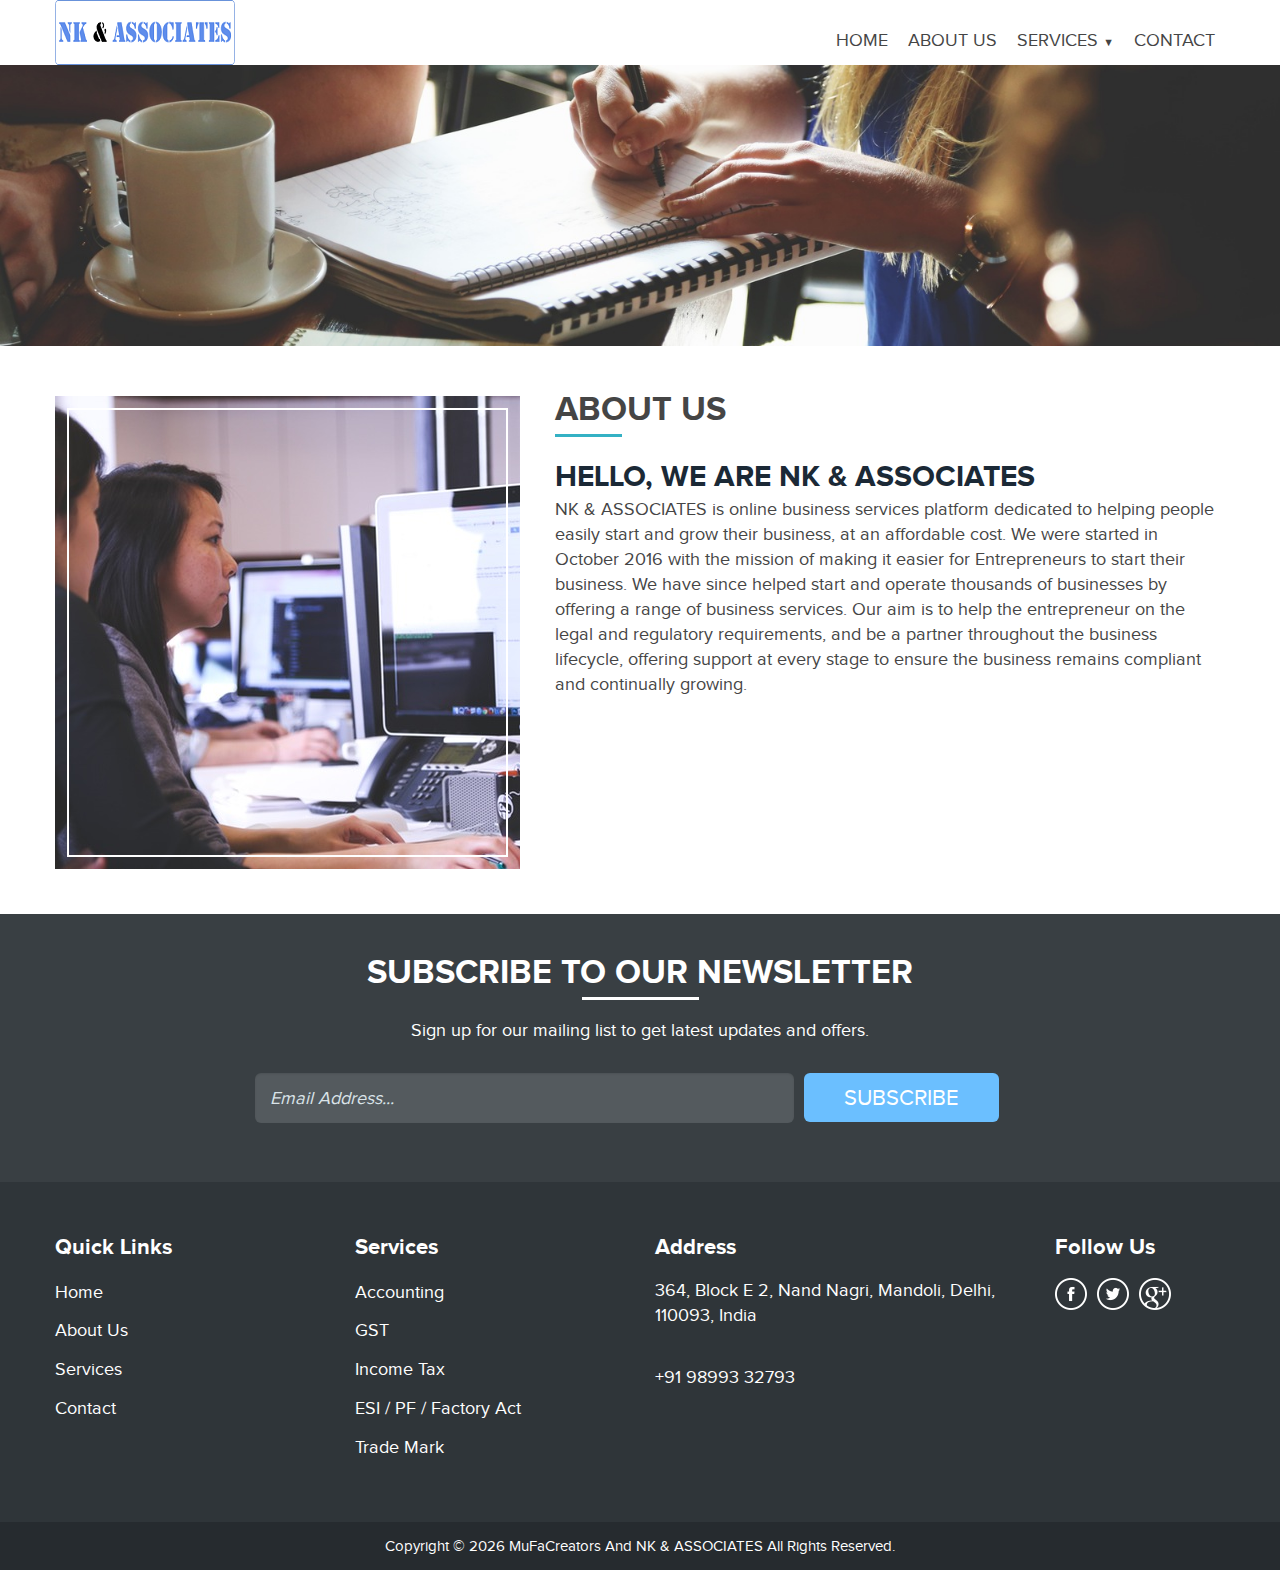
<file: about-us.html>
<!DOCTYPE html>
<html class="no-js" lang="en">
  <head>
    <meta charset="utf-8" />
    <meta name="viewport" content="width=device-width, initial-scale=1.0" />
    <title>NK & ASSOCIATES</title>
    <link rel="apple-touch-icon" sizes="180x180" href="apple-touch-icon.png" />
    <link rel="icon" type="image/png" sizes="32x32" href="favicon-32x32.png" />
    <link rel="icon" type="image/png" sizes="16x16" href="favicon-16x16.png" />
    <link rel="manifest" href="site.webmanifest" />
    <link rel="stylesheet" href="css/foundation.css" />
    <link rel="stylesheet" type="text/css" href="slick/slick.css" />
    <link rel="stylesheet" href="css/style.css" />
    <link rel="stylesheet" href="css/responsive.css" />
    <link rel="shortcut icon" type="image/x-icon" href="favicon.ico" />
    <script src="js/vendor/modernizr.js"></script>
  </head>

  <body>
    <div class="row">
      <div class="large-4 medium-4 small-12 columns">
        <div id="logo">
          <a href="index.html"
            ><img src="images/nklogo2.png" alt="Conmpany Name"
          /></a>
        </div>
      </div>
      <div class="large-8 medium-8 small-12 columns">
        <nav class="top-bar" data-topbar role="navigation">
          <ul class="title-area">
            <li class="name"></li>
            <!-- Remove the class "menu-icon" to get rid of menu icon. Take out "Menu" to just have icon alone -->
            <li class="toggle-topbar menu-icon">
              <a href="#"><span>Menu</span></a>
            </li>
          </ul>

          <section class="top-bar-section">
            <!-- Right Nav Section -->
            <ul class="right text-center">
              <li><a href="index.html">Home</a></li>
              <li><a href="about-us.html">About Us</a></li>
              <li class="drop-d-o">
                <a href="index.html#services-sec"
                  >Services <small>&#9660;</small></a
                >
                <div class="drop-d">
                  <a href="accounting.htm">Accounting</a>
                  <a href="incometax.html">Income Tax</a>
                  <a href="Gst.html">GST</a>
                  <a href="esipf.html">ESI / PF / Factory Act</a>
                  <a href="trademark.html">Trade Mark</a>
                  <a href="contact.html#web">Web Development</a>
                </div>
              </li>
              <li><a href="contact.html">Contact</a></li>
              <!-- <li><a href="coming-soon.html">Coming</a></li> -->
            </ul>
          </section>
        </nav>
      </div>
    </div>

    <div class="inner-banner">
      <img src="images/about-banner.jpg" alt="About Us" />
    </div>

    <div class="content-sec inner-sec">
      <div class="row">
        <div class="large-5 medium-5 small-12 columns">
          <div class="timeline-img">
            <img src="images/about.jpg" alt="" />
          </div>
        </div>
        <div class="large-7 medium-7 small-12 columns">
          <h2>About Us</h2>
          <h3>HELLO, WE ARE NK & ASSOCIATES</h3>
          <p>
            NK & ASSOCIATES is online business services platform dedicated to
            helping people easily start and grow their business, at an
            affordable cost. We were started in October 2016 with the mission of
            making it easier for Entrepreneurs to start their business. We have
            since helped start and operate thousands of businesses by offering a
            range of business services. Our aim is to help the entrepreneur on
            the legal and regulatory requirements, and be a partner throughout
            the business lifecycle, offering support at every stage to ensure
            the business remains compliant and continually growing.
          </p>
        </div>
      </div>
    </div>

    <div class="newsletter">
      <div class="row">
        <div class="large-12 columns">
          <h2 class="white">Subscribe to our newsletter</h2>
          <p>Sign up for our mailing list to get latest updates and offers.</p>
        </div>
        <div class="large-2 medium-2 columns hide-for-small">&nbsp;</div>
        <div class="large-8 medium-8 small-12 columns">
          <form action="">
            <input placeholder="Email Address..." class="radius" type="text" />
            <input
              name=""
              class="button radius"
              value="Subscribe"
              type="submit"
            />
          </form>
        </div>
        <div class="large-2 medium-2 columns hide-for-small">&nbsp;</div>
      </div>
    </div>

    <div class="footer-sec">
      <div class="row">
        <div class="large-3 medium-3 small-12 columns">
          <div class="foot-1">
            <h4>Quick Links</h4>
            <ul>
              <li><a href="index.html" title="Home">Home</a></li>
              <li><a href="about-us.html" title="About Us">About Us</a></li>
              <!-- <li><a href="faq.html" title="FAQs">FAQs</a></li> -->
              <li>
                <a href="index.html#services-sec" title="Services">Services</a>
              </li>
              <li><a href="contact.html" title="Contact">Contact</a></li>
            </ul>
          </div>
        </div>

        <div class="large-3 medium-3 small-12 columns">
          <div class="foot-1">
            <h4>Services</h4>
            <ul>
              <li><a href="accounting.htm" title="Services">Accounting</a></li>
              <li><a href="Gst.html" title="Services">GST</a></li>
              <li><a href="incometax.html" title="Services">Income Tax</a></li>
              <li>
                <a href="esipf.html" title="Services">ESI / PF / Factory Act</a>
              </li>
              <li><a href="trademark.html" title="Services">Trade Mark </a></li>
            </ul>
          </div>
        </div>

        <div class="large-4 medium-3 small-12 columns">
          <div class="foot-1">
            <h4>Address</h4>
            <p>364, Block E 2, Nand Nagri, Mandoli, Delhi, 110093, India</p>
            <ul>
              <li>
                <a href="tel:+91 98993 32793" target="_blank"
                  >+91 98993 32793</a
                >
              </li>
            </ul>
          </div>
        </div>

        <div class="large-2 medium-3 small-12 columns">
          <div class="foot-1">
            <h4>Follow Us</h4>
            <div class="social">
              <div class="facebook"><a href="#" class="facebook"></a></div>
              <div class="twitter"><a href="#" class="twitter"></a></div>
              <div class="gplus"><a href="#" class="gplus"></a></div>
            </div>
          </div>
        </div>
      </div>
    </div>

    <div class="copy">
      <div class="row">
        <div class="large-12 columns">
          Copyright &copy;
          <script>
            var d = new Date();
            var n = d.getFullYear();
            document.write(n);
          </script>
          MuFaCreators And NK & ASSOCIATES All Rights Reserved.
          <!-- Free <a
          href="http://www.pfind.com/goodies/sleekbiz/">SleekBiz</a> Template by <a
          href="http://www.pfind.com/goodies/">pFind Goodies</a> -->
        </div>
      </div>
    </div>

    <script src="js/vendor/jquery.js"></script>
    <script src="js/foundation.min.js"></script>
    <script>
      $(document).foundation();
    </script>
    <script type="text/javascript" src="js/all.js"></script>
  </body>
</html>
</file>
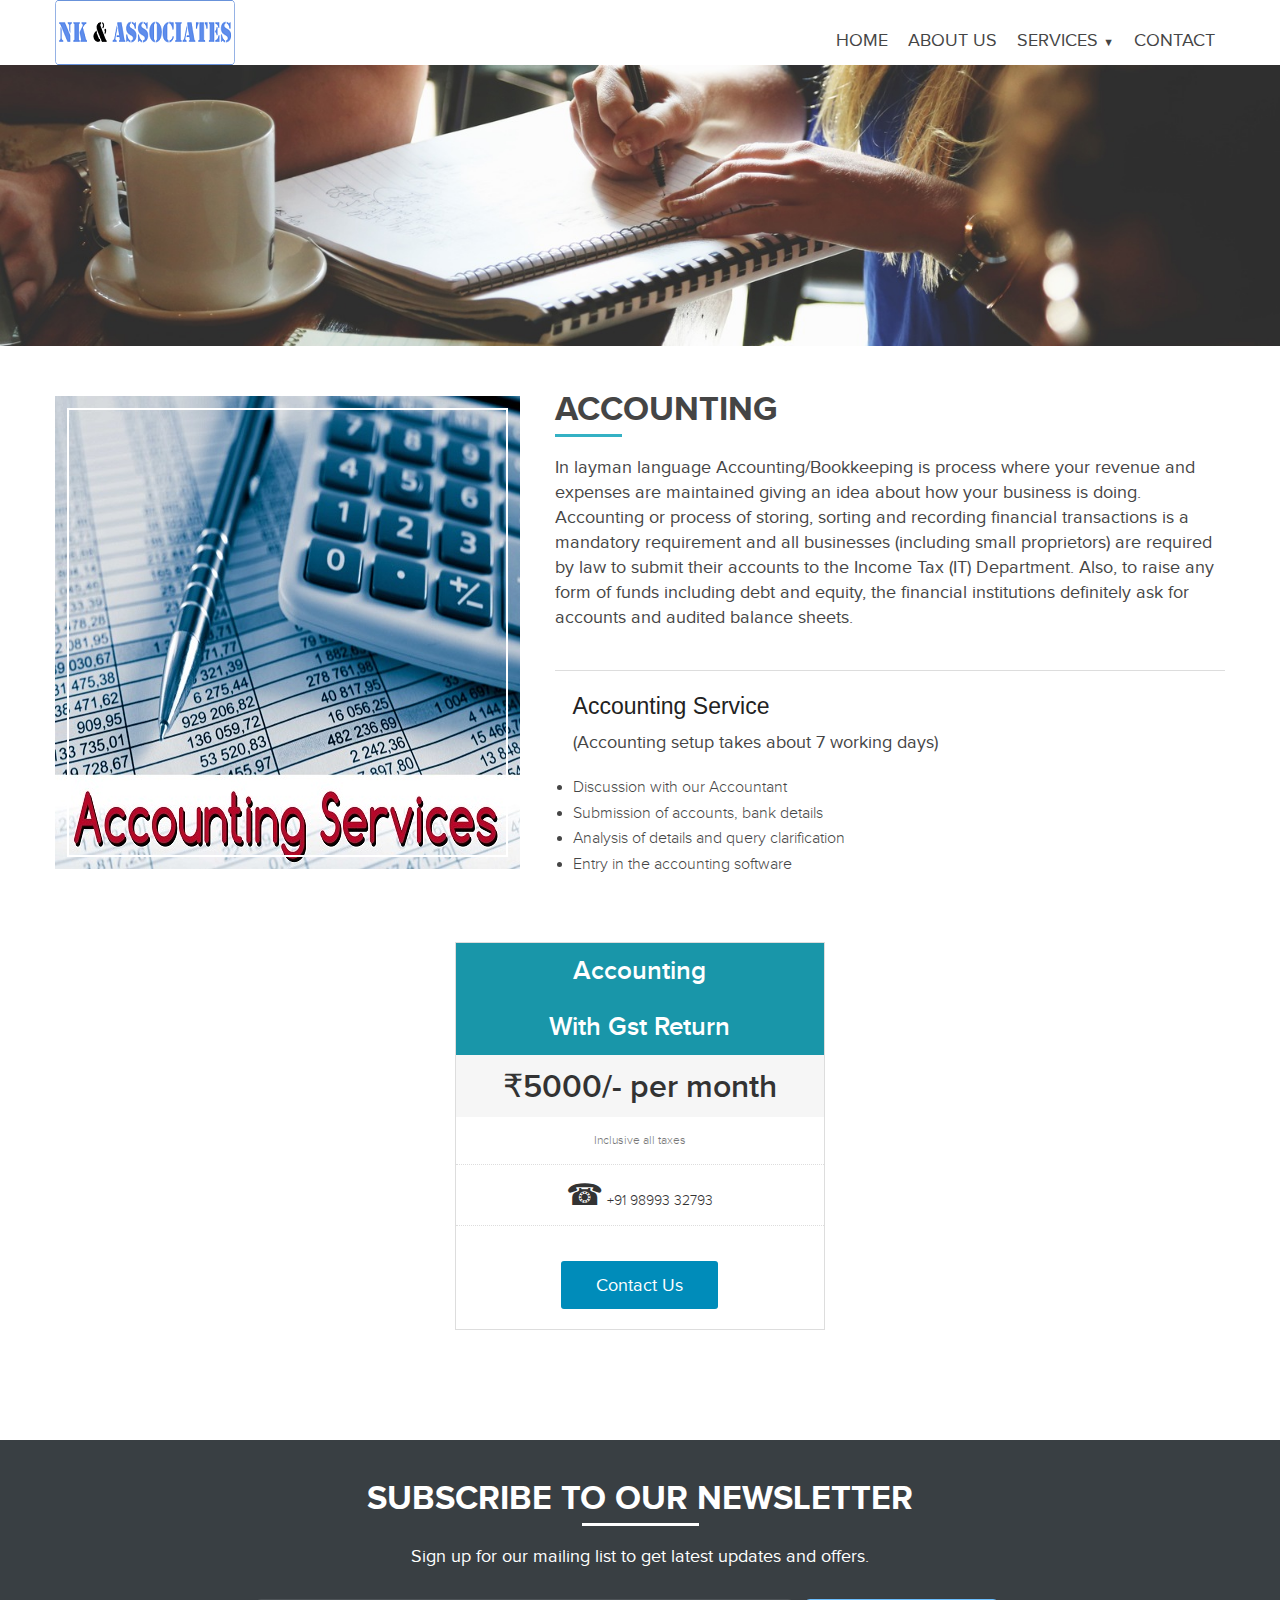
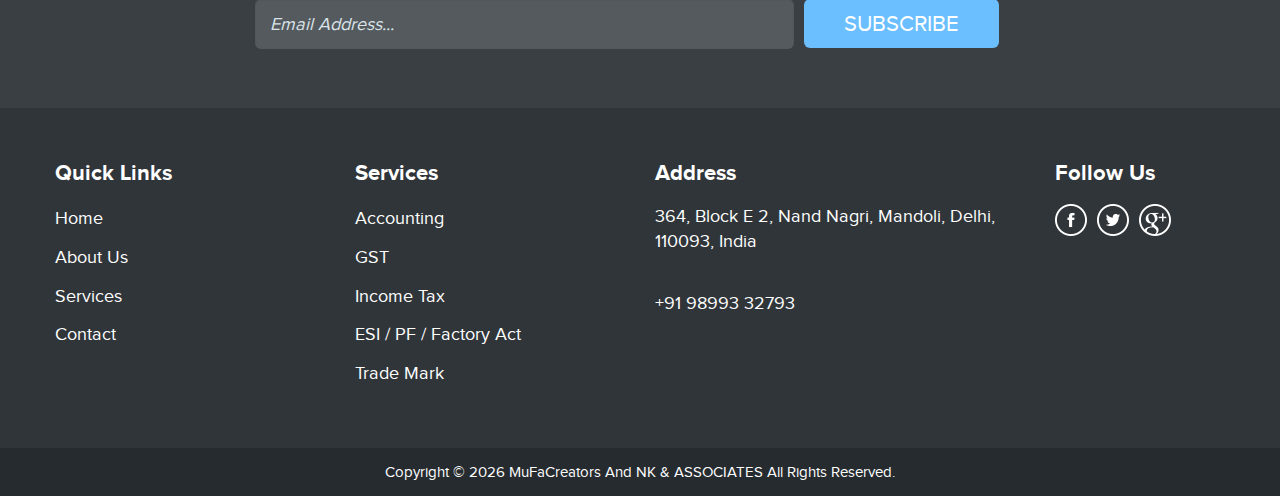
<file: accounting.htm>
<!DOCTYPE html>
<html class="no-js" lang="en">
  <head>
    <meta charset="utf-8" />
    <meta name="viewport" content="width=device-width, initial-scale=1.0" />
    <title>NK & ASSOCIATES</title>
    <link rel="apple-touch-icon" sizes="180x180" href="apple-touch-icon.png" />
    <link rel="icon" type="image/png" sizes="32x32" href="favicon-32x32.png" />
    <link rel="icon" type="image/png" sizes="16x16" href="favicon-16x16.png" />
    <link rel="manifest" href="/site.webmanifest" />
    <link rel="stylesheet" href="css/foundation.css" />
    <link rel="stylesheet" type="text/css" href="slick/slick.css" />
    <link rel="stylesheet" href="css/style.css" />
    <link rel="stylesheet" href="css/responsive.css" />
    <link rel="shortcut icon" type="image/x-icon" href="favicon.ico" />
    <script src="js/vendor/modernizr.js"></script>
  </head>

  <body>
    <div class="row">
      <div class="large-4 medium-4 small-12 columns">
        <div id="logo">
          <a href="index.html"
            ><img src="images/nklogo2.png" alt="Conmpany Name"
          /></a>
        </div>
      </div>
      <div class="large-8 medium-8 small-12 columns">
        <nav class="top-bar" data-topbar role="navigation">
          <ul class="title-area">
            <li class="name"></li>
            <!-- Remove the class "menu-icon" to get rid of menu icon. Take out "Menu" to just have icon alone -->
            <li class="toggle-topbar menu-icon">
              <a href="#"><span>Menu</span></a>
            </li>
          </ul>

          <section class="top-bar-section">
            <!-- Right Nav Section -->
            <ul class="right text-center">
              <li><a href="index.html">Home</a></li>
              <li><a href="about-us.html">About Us</a></li>
              <li class="drop-d-o">
                <a href="index.html#services-sec"
                  >Services <small>&#9660;</small></a
                >
                <div class="drop-d">
                  <a href="accounting.htm">Accounting</a>
                  <a href="incometax.html">Income Tax</a>
                  <a href="Gst.html">GST</a>
                  <a href="esipf.html">ESI / PF / Factory Act</a>
                  <a href="trademark.html">Trade Mark</a>
                  <a href="contact.html#web">Web Development</a>
                </div>
              </li>
              <li><a href="contact.html">Contact</a></li>
              <!-- <li><a href="coming-soon.html">Coming</a></li> -->
            </ul>
          </section>
        </nav>
      </div>
    </div>

    <div class="inner-banner" id="bg">
      <img src="images/about-banner.jpg" alt="gst" />
    </div>

    <div class="content-sec inner-sec">
      <div class="row">
        <div class="large-5 medium-5 small-12 columns">
          <div class="timeline-img">
            <img src="images/accounting.jpg" alt="" />
          </div>
        </div>
        <div class="large-7 medium-7 small-12 columns">
          <h2>Accounting</h2>
          <p>
            In layman language Accounting/Bookkeeping is process where your
            revenue and expenses are maintained giving an idea about how your
            business is doing. Accounting or process of storing, sorting and
            recording financial transactions is a mandatory requirement and all
            businesses (including small proprietors) are required by law to
            submit their accounts to the Income Tax (IT) Department. Also, to
            raise any form of funds including debt and equity, the financial
            institutions definitely ask for accounts and audited balance sheets.
          </p>

          <hr />

          <ul>
            <h4>Accounting Service</h4>
            <p>(Accounting setup takes about 7 working days)</p>
            <li>Discussion with our Accountant</li>
            <li>Submission of accounts, bank details</li>
            <li>Analysis of details and query clarification</li>
            <li>Entry in the accounting software</li>
          </ul>
        </div>
      </div>

      <div class="content-sec inner-sec">
        <div class="row">
          <!-- <div class="large-12 columns">
                <h2>Services</h2>
                <p>Lorem ipsum dolor sit amet, consectetur adipiscing elit, sed do eiusmod tempor incididunt ut labore et dolore
                  magna aliqua. Ut enim ad minim veniam, quis nostrud exercitation ullamco laboris nisi ut aliquip ex ea commodo
                  consequat. Duis aute irure dolor in reprehenderit in voluptate velit esse cillum dolore eu fugiat nulla
                  pariatur. Excepteur sint occaecat cupidatat non proident, sunt in culpa qui officia deserunt mollit anim id
                  est laborum.</p>
              </div>
        
              <div class="clearfix"></div> -->

          <div class="large-4 medium-4 small-12 columns">
            <ul>
              <!-- <li class="title">Basic</li>
                  <li class="price">$99.99</li>
                  <li class="description">An awesome description</li>
                  <li class="bullet-item">1 Database</li>
                  <li class="bullet-item">5GB Storage</li>
                  <li class="bullet-item">20 Users</li>
                  <li class="cta-button"><a class="button radius" href="#">Buy Now</a></li> -->
            </ul>
          </div>

          <div class="large-4 medium-4 small-12 columns">
            <ul class="pricing-table">
              <li class="title blue">Accounting</li>
              <li class="title blue">With Gst Return</li>
              <li class="price">&#8377;5000/- per month</li>
              <li class="description">Inclusive all taxes</li>
              <li class="bullet-item">
                <span style="font-size:30px;">&#9742;</span> +91 98993 32793
              </li>
              <li class="cta-button">
                <a class="button radius" href="tel:(91) 9958685252"
                  >Contact Us</a
                >
              </li>
            </ul>
          </div>

          <div class="large-4 medium-4 small-12 columns">
            <ul>
              <!-- <li class="title">Business</li>
                  <li class="price">$299.99</li>
                  <li class="description">An awesome description</li>
                  <li class="bullet-item">1 Database</li>
                  <li class="bullet-item">5GB Storage</li>
                  <li class="bullet-item">20 Users</li>
                  <li class="cta-button"><a class="button radius" href="#">Buy Now</a></li> -->
            </ul>
          </div>
        </div>
      </div>
    </div>

    <div class="newsletter">
      <div class="row">
        <div class="large-12 columns">
          <h2 class="white">Subscribe to our newsletter</h2>
          <p>Sign up for our mailing list to get latest updates and offers.</p>
        </div>
        <div class="large-2 medium-2 columns hide-for-small">&nbsp;</div>
        <div class="large-8 medium-8 small-12 columns">
          <form action="">
            <input placeholder="Email Address..." class="radius" type="text" />
            <input
              name=""
              class="button radius"
              value="Subscribe"
              type="submit"
            />
          </form>
        </div>
        <div class="large-2 medium-2 columns hide-for-small">&nbsp;</div>
      </div>
    </div>

    <div class="footer-sec">
      <div class="row">
        <div class="large-3 medium-3 small-12 columns">
          <div class="foot-1">
            <h4>Quick Links</h4>
            <ul>
              <li><a href="index.html" title="Home">Home</a></li>
              <li><a href="about-us.html" title="About Us">About Us</a></li>
              <!-- <li><a href="faq.html" title="FAQs">FAQs</a></li> -->
              <li>
                <a href="index.html#services-sec" title="Services">Services</a>
              </li>
              <li><a href="contact.html" title="Contact">Contact</a></li>
            </ul>
          </div>
        </div>

        <div class="large-3 medium-3 small-12 columns">
          <div class="foot-1">
            <h4>Services</h4>
            <ul>
              <li><a href="accounting.htm" title="Services">Accounting</a></li>
              <li><a href="Gst.html" title="Services">GST</a></li>
              <li><a href="incometax.html" title="Services">Income Tax</a></li>
              <li>
                <a href="esipf.html" title="Services">ESI / PF / Factory Act</a>
              </li>
              <li><a href="trademark.html" title="Services">Trade Mark </a></li>
            </ul>
          </div>
        </div>

        <div class="large-4 medium-3 small-12 columns">
          <div class="foot-1">
            <h4>Address</h4>
            <p>364, Block E 2, Nand Nagri, Mandoli, Delhi, 110093, India</p>
            <ul>
              <li>
                <a href="tel:+91 98993 32793" target="_blank"
                  >+91 98993 32793</a
                >
              </li>
            </ul>
          </div>
        </div>

        <div class="large-2 medium-3 small-12 columns">
          <div class="foot-1">
            <h4>Follow Us</h4>
            <div class="social">
              <div class="facebook"><a href="#" class="facebook"></a></div>
              <div class="twitter"><a href="#" class="twitter"></a></div>
              <div class="gplus"><a href="#" class="gplus"></a></div>
            </div>
          </div>
        </div>
      </div>
    </div>

    <div class="copy">
      <div class="row">
        <div class="large-12 columns">
          Copyright &copy;
          <script>
            var d = new Date();
            var n = d.getFullYear();
            document.write(n);
          </script>
          MuFaCreators And NK & ASSOCIATES All Rights Reserved.
          <!-- Free <a
          href="http://www.pfind.com/goodies/sleekbiz/">SleekBiz</a> Template by <a
          href="http://www.pfind.com/goodies/">pFind Goodies</a> -->
        </div>
      </div>
    </div>

    <script src="js/vendor/jquery.js"></script>
    <script src="js/foundation.min.js"></script>
    <script>
      $(document).foundation();
    </script>
    <script type="text/javascript" src="js/all.js"></script>
  </body>
</html>
</file>
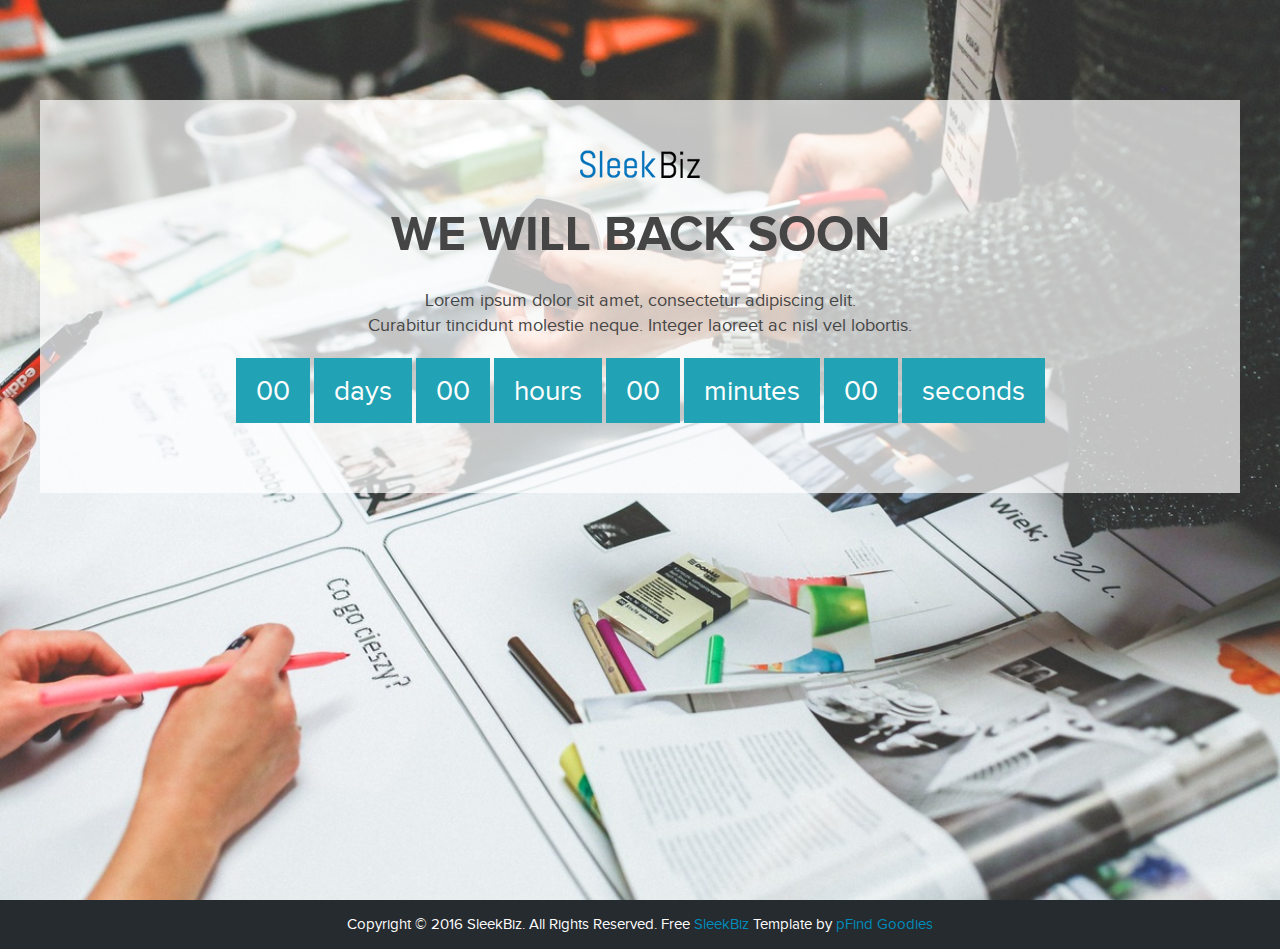
<file: coming-soon.html>
<!doctype html>
<html class="no-js" lang="en">
  <head>
    <meta charset="utf-8" />
    <meta name="viewport" content="width=device-width, initial-scale=1.0" />
    <title>Business Template</title>
    <link rel="stylesheet" href="css/foundation.css" />
    <link rel="stylesheet" type="text/css" href="slick/slick.css"/>
    <link rel="stylesheet" href="css/style.css" />
    <link rel="stylesheet" href="css/responsive.css" />
    <link rel="shortcut icon" type="image/x-icon" href="favicon.ico" />
    <script src="js/vendor/modernizr.js"></script>
  </head>
  <body>
   <div class="wrapper">
   <div class="row">
   <div class="mid-wrap">
   <div class="large-12 columns text-center">
     <img src="images/logo.png"> </div>
     
   <div class="large-12 columns text-center">
   <h1>We Will Back Soon</h1>
   <p>Lorem ipsum dolor sit amet, consectetur adipiscing elit. <br> Curabitur tincidunt molestie neque. Integer laoreet ac nisl vel lobortis.</p>
    </div>
    
    <div class="large-12 columns">
    <div id="countdown">
	<p class="days">00</p>
	<p class="timeRefDays">days</p>
	<p class="hours">00</p>
	<p class="timeRefHours">hours</p>
	<p class="minutes">00</p>
	<p class="timeRefMinutes">minutes</p>
	<p class="seconds">00</p>
	<p class="timeRefSeconds">seconds</p>
</div>
    </div>
    
    <div class="clearfix"></div> 
     </div>
   </div>
   
   <div class="clearfix"></div>
   </div> 
    
 
  <div class="copy">
 <div class="row">
 <div class="large-12 columns">
 Copyright &copy; 2016 SleekBiz. All Rights Reserved. Free <a href="http://www.pfind.com/goodies/sleekbiz/">SleekBiz</a> Template by <a href="http://www.pfind.com/goodies/">pFind Goodies</a>
 </div>
 </div>
 </div>
    
    <script src="js/vendor/jquery.js"></script>
    <script src="js/foundation.min.js"></script>
    <script>
      $(document).foundation();
    </script>
     <script src="js/timer.js"></script>
    
  </body>
</html>
</file>
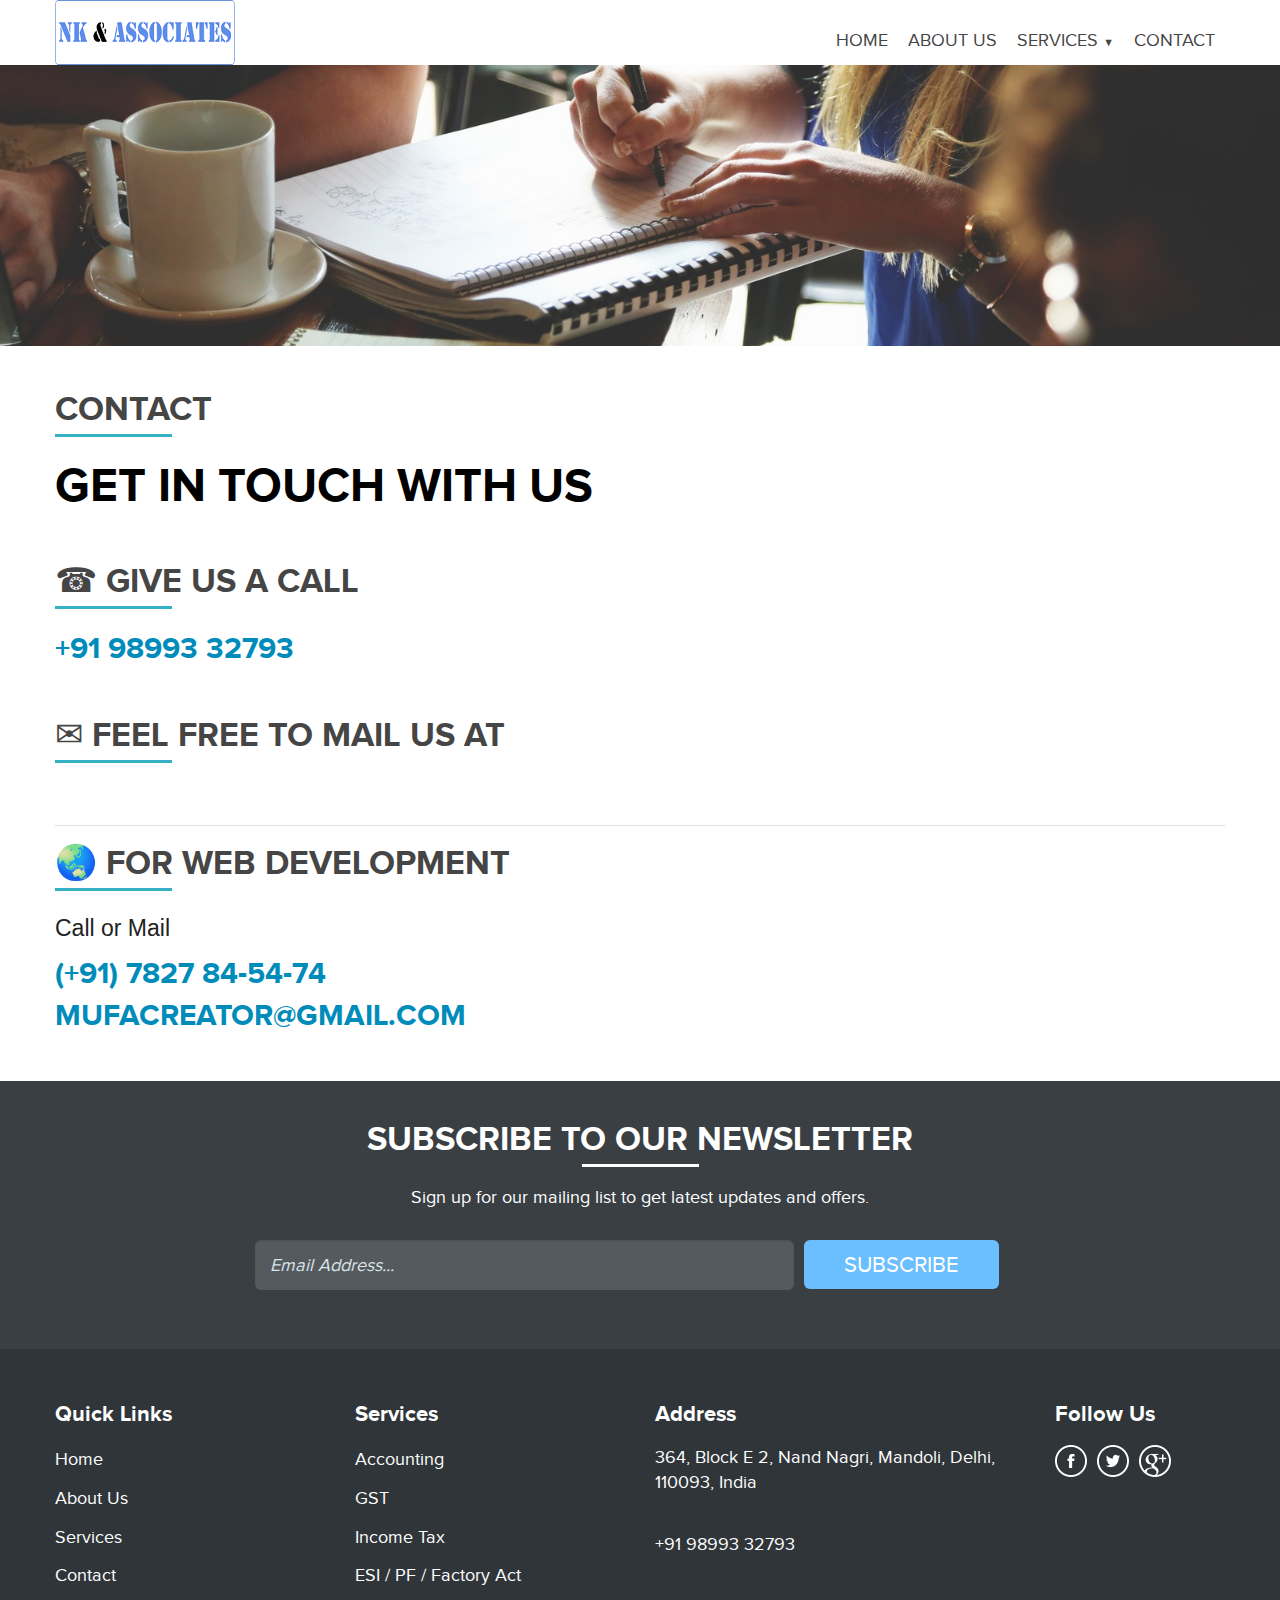
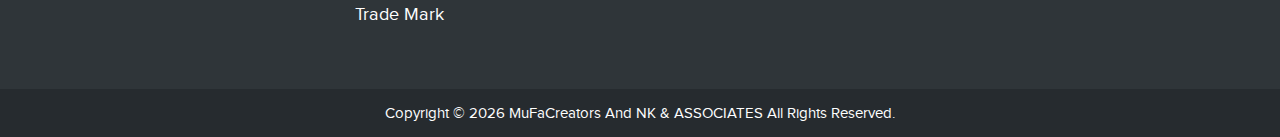
<file: contact.html>
<!DOCTYPE html>
<html class="no-js" lang="en">
  <head>
    <meta charset="utf-8" />
    <meta name="viewport" content="width=device-width, initial-scale=1.0" />
    <title>NK & ASSOCIATES</title>
    <link rel="apple-touch-icon" sizes="180x180" href="apple-touch-icon.png" />
    <link rel="icon" type="image/png" sizes="32x32" href="favicon-32x32.png" />
    <link rel="icon" type="image/png" sizes="16x16" href="favicon-16x16.png" />
    <link rel="manifest" href="/site.webmanifest" />
    <link rel="stylesheet" href="css/foundation.css" />
    <link rel="stylesheet" type="text/css" href="slick/slick.css" />
    <link rel="stylesheet" href="css/style.css" />
    <link rel="stylesheet" href="css/responsive.css" />
    <link rel="shortcut icon" type="image/x-icon" href="favicon.ico" />
    <script src="js/vendor/modernizr.js"></script>
  </head>
  <body>
    <div class="row">
      <div class="large-4 medium-4 small-12 columns">
        <div id="logo">
          <a href="index.html"
            ><img src="images/nklogo2.png" alt="Conmpany Name"
          /></a>
        </div>
      </div>
      <div class="large-8 medium-8 small-12 columns">
        <nav class="top-bar" data-topbar role="navigation">
          <ul class="title-area">
            <li class="name"></li>
            <!-- Remove the class "menu-icon" to get rid of menu icon. Take out "Menu" to just have icon alone -->
            <li class="toggle-topbar menu-icon">
              <a href="#"><span>Menu</span></a>
            </li>
          </ul>

          <section class="top-bar-section">
            <!-- Right Nav Section -->
            <ul class="right text-center">
              <li><a href="index.html">Home</a></li>
              <li><a href="about-us.html">About Us</a></li>
              <li class="drop-d-o">
                <a href="index.html#services-sec"
                  >Services <small>&#9660;</small></a
                >
                <div class="drop-d">
                  <a href="accounting.htm">Accounting</a>
                  <a href="incometax.html">Income Tax</a>
                  <a href="Gst.html">GST</a>
                  <a href="esipf.html">ESI / PF / Factory Act</a>
                  <a href="trademark.html">Trade Mark</a>
                  <a href="contact.html#web">Web Development</a>
                </div>
              </li>
              <li><a href="contact.html">Contact</a></li>
              <!-- <li><a href="coming-soon.html">Coming</a></li> -->
            </ul>
          </section>
        </nav>
      </div>
    </div>

    <div class="inner-banner">
      <img src="images/about-banner.jpg" alt="About Us" />
    </div>

    <div class="content-sec inner-sec">
      <div class="row">
        <div class="large-12 columns">
          <h2>Contact</h2>
          <h1 style="color:#000">Get In Touch With Us</h1>
          <br /><br />
          <h2>&#9742; Give us a Call</h2>
          <h3>
            <a href="tel:+91 98993 32793" target="_blank">+91 98993 32793</a>
          </h3>
          <br /><br />
          <h2>&#9993; Feel free to mail us at</h2>
          <!-- <h3>
            <a href="mailto:ShreeSharmaAndSons19@gmail.com" target="_blank"
              >ShreeSharmaAndSons19@gmail.com</a
            >
          </h3>
          <h3>
            <a href="mailto:ShrikantSharma1966@gmail.com" target="_blank"
              >ShrikantSharma1966@gmail.com</a
            >
          </h3> -->
          <br />
          <hr />
          <h2 id="web">&#127759; For Web Development</h2>
          <h4>Call or Mail</h4>
          <h3>
            <a href="tel:(91) 7827845474" target="_blank"
              >(+91) 7827 84-54-74</a
            >
          </h3>
          <h3>
            <a href="mailto:mufacreator@gmail.com" target="_blank"
              >mufacreator@gmail.com</a
            >
          </h3>
        </div>
        <div class="clearfix"></div>

        <!-- <form action="#" class="frm">
<div class="large-6 medium-6 small-12 columns"><input name="" placeholder="Name" type="text" class="radius"></div>
<div class="large-6 medium-6 small-12 columns"><input name="" placeholder="Email" type="text" class="radius"></div>
<div class="large-6 medium-6 small-12 columns"><input name="" placeholder="Phone" type="text" class="radius"></div>
<div class="large-6 medium-6 small-12 columns"><input name="" placeholder="Subject" type="text" class="radius"></div>
<div class="large-12 columns"><textarea placeholder="Message" class="radius"></textarea></div>
<div class="large-12 columns"><input name="submit" type="submit" value="Send Message" class="button round"></div>
</form> -->
      </div>
    </div>

    <div class="newsletter">
      <div class="row">
        <div class="large-12 columns">
          <h2 class="white">Subscribe to our newsletter</h2>
          <p>Sign up for our mailing list to get latest updates and offers.</p>
        </div>
        <div class="large-2 medium-2 columns hide-for-small">&nbsp;</div>
        <div class="large-8 medium-8 small-12 columns">
          <form action="">
            <input placeholder="Email Address..." class="radius" type="text" />
            <input
              name=""
              class="button radius"
              value="Subscribe"
              type="submit"
            />
          </form>
        </div>
        <div class="large-2 medium-2 columns hide-for-small">&nbsp;</div>
      </div>
    </div>

    <div class="footer-sec">
      <div class="row">
        <div class="large-3 medium-3 small-12 columns">
          <div class="foot-1">
            <h4>Quick Links</h4>
            <ul>
              <li><a href="index.html" title="Home">Home</a></li>
              <li><a href="about-us.html" title="About Us">About Us</a></li>
              <!-- <li><a href="faq.html" title="FAQs">FAQs</a></li> -->
              <li>
                <a href="index.html#services-sec" title="Services">Services</a>
              </li>
              <li><a href="contact.html" title="Contact">Contact</a></li>
            </ul>
          </div>
        </div>

        <div class="large-3 medium-3 small-12 columns">
          <div class="foot-1">
            <h4>Services</h4>
            <ul>
              <li><a href="accounting.htm" title="Services">Accounting</a></li>
              <li><a href="Gst.html" title="Services">GST</a></li>
              <li><a href="incometax.html" title="Services">Income Tax</a></li>
              <li>
                <a href="esipf.html" title="Services">ESI / PF / Factory Act</a>
              </li>
              <li><a href="trademark.html" title="Services">Trade Mark </a></li>
            </ul>
          </div>
        </div>

        <div class="large-4 medium-3 small-12 columns">
          <div class="foot-1">
            <h4>Address</h4>
            <p>364, Block E 2, Nand Nagri, Mandoli, Delhi, 110093, India</p>
            <ul>
              <li>
                <a href="tel:(91) 9958129121" target="_blank"
                  >+91 98993 32793</a
                >
              </li>
            </ul>
          </div>
        </div>

        <div class="large-2 medium-3 small-12 columns">
          <div class="foot-1">
            <h4>Follow Us</h4>
            <div class="social">
              <div class="facebook"><a href="#" class="facebook"></a></div>
              <div class="twitter"><a href="#" class="twitter"></a></div>
              <div class="gplus"><a href="#" class="gplus"></a></div>
            </div>
          </div>
        </div>
      </div>
    </div>

    <div class="copy">
      <div class="row">
        <div class="large-12 columns">
          Copyright &copy;
          <script>
            var d = new Date();
            var n = d.getFullYear();
            document.write(n);
          </script>
          MuFaCreators And NK & ASSOCIATES All Rights Reserved.
          <!-- Free <a
            href="http://www.pfind.com/goodies/sleekbiz/">SleekBiz</a> Template by <a
            href="http://www.pfind.com/goodies/">pFind Goodies</a> -->
        </div>
      </div>
    </div>

    <script src="js/vendor/jquery.js"></script>
    <script src="js/foundation.min.js"></script>
    <script>
      $(document).foundation();
    </script>
    <script type="text/javascript" src="js/all.js"></script>
  </body>
</html>
</file>
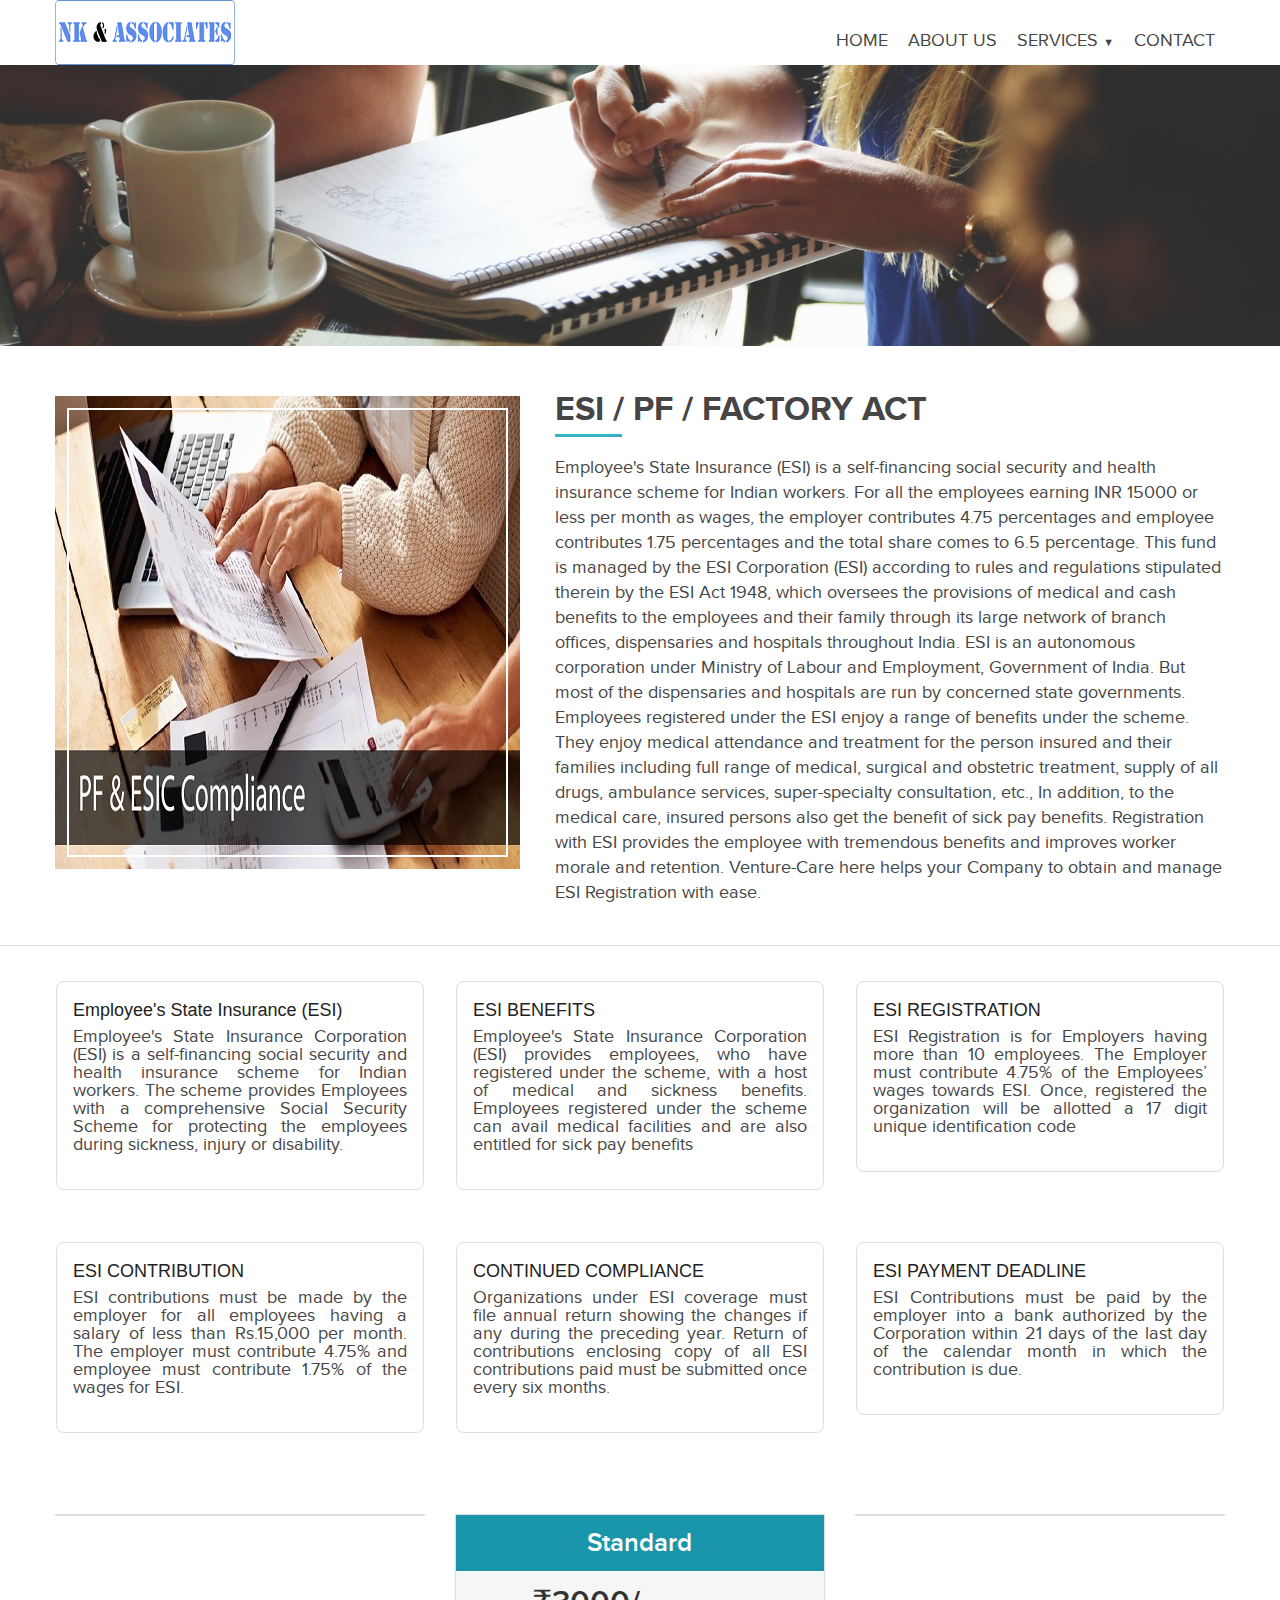
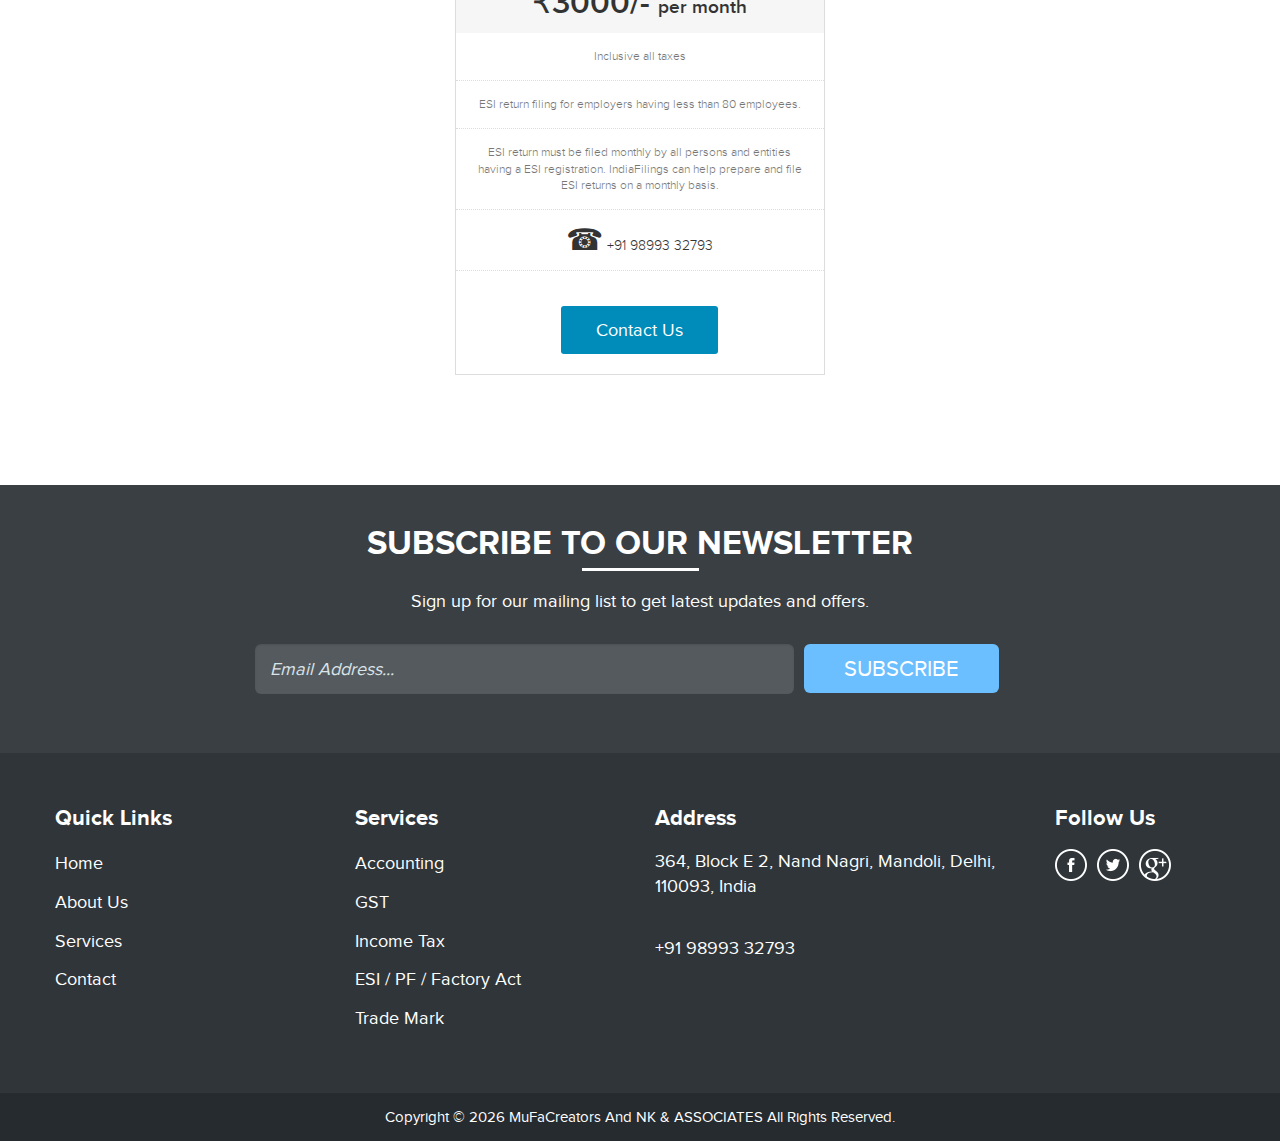
<file: esipf.html>
<!DOCTYPE html>
<html class="no-js" lang="en">
  <head>
    <meta charset="utf-8" />
    <meta name="viewport" content="width=device-width, initial-scale=1.0" />
    <title>NK & ASSOCIATES</title>
    <link rel="apple-touch-icon" sizes="180x180" href="/apple-touch-icon.png" />
    <link rel="icon" type="image/png" sizes="32x32" href="/favicon-32x32.png" />
    <link rel="icon" type="image/png" sizes="16x16" href="/favicon-16x16.png" />
    <link rel="manifest" href="/site.webmanifest" />
    <link rel="stylesheet" href="css/foundation.css" />
    <link rel="stylesheet" type="text/css" href="slick/slick.css" />
    <link rel="stylesheet" href="css/style.css" />
    <link rel="stylesheet" href="css/responsive.css" />
    <link rel="shortcut icon" type="image/x-icon" href="favicon.ico" />
    <script src="js/vendor/modernizr.js"></script>
  </head>

  <body>
    <div class="row">
      <div class="large-4 medium-4 small-12 columns">
        <div id="logo">
          <a href="index.html"
            ><img src="images/nklogo2.png" alt="Conmpany Name"
          /></a>
        </div>
      </div>
      <div class="large-8 medium-8 small-12 columns">
        <nav class="top-bar" data-topbar role="navigation">
          <ul class="title-area">
            <li class="name"></li>
            <!-- Remove the class "menu-icon" to get rid of menu icon. Take out "Menu" to just have icon alone -->
            <li class="toggle-topbar menu-icon">
              <a href="#"><span>Menu</span></a>
            </li>
          </ul>

          <section class="top-bar-section">
            <!-- Right Nav Section -->
            <ul class="right text-center">
              <li><a href="index.html">Home</a></li>
              <li><a href="about-us.html">About Us</a></li>
              <li class="drop-d-o">
                <a href="index.html#services-sec"
                  >Services <small>&#9660;</small></a
                >
                <div class="drop-d">
                  <a href="accounting.htm">Accounting</a>
                  <a href="incometax.html">Income Tax</a>
                  <a href="Gst.html">GST</a>
                  <a href="esipf.html">ESI / PF / Factory Act</a>
                  <a href="trademark.html">Trade Mark</a>
                  <a href="contact.html#web">Web Development</a>
                </div>
              </li>
              <li><a href="contact.html">Contact</a></li>
              <!-- <li><a href="coming-soon.html">Coming</a></li> -->
            </ul>
          </section>
        </nav>
      </div>
    </div>

    <div class="inner-banner" id="bg">
      <img src="images/about-banner.jpg" alt="gst" />
    </div>

    <div class="content-sec inner-sec">
      <div class="row">
        <div class="large-5 medium-5 small-12 columns">
          <div class="timeline-img">
            <img src="images/esi.jpg" alt="" />
          </div>
        </div>
        <div class="large-7 medium-7 small-12 columns">
          <h2>ESI / PF / Factory Act</h2>
          <p>
            Employee's State Insurance (ESI) is a self-financing social security
            and health insurance scheme for Indian workers. For all the
            employees earning INR 15000 or less per month as wages, the employer
            contributes 4.75 percentages and employee contributes 1.75
            percentages and the total share comes to 6.5 percentage. This fund
            is managed by the ESI Corporation (ESI) according to rules and
            regulations stipulated therein by the ESI Act 1948, which oversees
            the provisions of medical and cash benefits to the employees and
            their family through its large network of branch offices,
            dispensaries and hospitals throughout India. ESI is an autonomous
            corporation under Ministry of Labour and Employment, Government of
            India. But most of the dispensaries and hospitals are run by
            concerned state governments. Employees registered under the ESI
            enjoy a range of benefits under the scheme. They enjoy medical
            attendance and treatment for the person insured and their families
            including full range of medical, surgical and obstetric treatment,
            supply of all drugs, ambulance services, super-specialty
            consultation, etc., In addition, to the medical care, insured
            persons also get the benefit of sick pay benefits. Registration with
            ESI provides the employee with tremendous benefits and improves
            worker morale and retention. Venture-Care here helps your Company to
            obtain and manage ESI Registration with ease.
          </p>
        </div>
      </div>
      <hr />

      <!-- esi info -->
      <div class="row esi-info" id="esi-info">
        <div class="large-4 medium-4 small-12 columns pd-col">
          <div class="large-24 columns pricing-table">
            <h5>Employee's State Insurance (ESI)</h5>
            <p>
              Employee's State Insurance Corporation (ESI) is a self-financing
              social security and health insurance scheme for Indian workers.
              The scheme provides Employees with a comprehensive Social Security
              Scheme for protecting the employees during sickness, injury or
              disability.
            </p>
          </div>
        </div>
        <div class="large-4 medium-4 small-12 columns pd-col">
          <div class="large-24 columns pricing-table">
            <h5>ESI BENEFITS</h5>
            <p>
              Employee's State Insurance Corporation (ESI) provides employees,
              who have registered under the scheme, with a host of medical and
              sickness benefits. Employees registered under the scheme can avail
              medical facilities and are also entitled for sick pay benefits
            </p>
          </div>
        </div>
        <div class="large-4 medium-4 small-12 columns pd-col">
          <div class="large-24 columns pricing-table">
            <h5>ESI REGISTRATION</h5>
            <p>
              ESI Registration is for Employers having more than 10 employees.
              The Employer must contribute 4.75% of the Employees’ wages towards
              ESI. Once, registered the organization will be allotted a 17 digit
              unique identification code
            </p>
          </div>
        </div>
      </div>

      <!-- esi info -->
      <div class="row esi-info" id="esi-info">
        <div class="large-4 medium-4 small-12 columns pd-col">
          <div class="large-24 columns pricing-table">
            <h5>ESI CONTRIBUTION</h5>
            <p>
              ESI contributions must be made by the employer for all employees
              having a salary of less than Rs.15,000 per month. The employer
              must contribute 4.75% and employee must contribute 1.75% of the
              wages for ESI.
            </p>
          </div>
        </div>
        <div class="large-4 medium-4 small-12 columns pd-col">
          <div class="large-24 columns pricing-table">
            <h5>CONTINUED COMPLIANCE</h5>
            <p>
              Organizations under ESI coverage must file annual return showing
              the changes if any during the preceding year. Return of
              contributions enclosing copy of all ESI contributions paid must be
              submitted once every six months.
            </p>
          </div>
        </div>
        <div class="large-4 medium-4 small-12 columns pd-col">
          <div class="large-24 columns pricing-table">
            <h5>ESI PAYMENT DEADLINE</h5>
            <p>
              ESI Contributions must be paid by the employer into a bank
              authorized by the Corporation within 21 days of the last day of
              the calendar month in which the contribution is due.
            </p>
          </div>
        </div>
      </div>

      <div class="content-sec inner-sec">
        <div class="row">
          <!-- <div class="large-12 columns">
                <h2>Services</h2>
                <p>Lorem ipsum dolor sit amet, consectetur adipiscing elit, sed do eiusmod tempor incididunt ut labore et dolore
                  magna aliqua. Ut enim ad minim veniam, quis nostrud exercitation ullamco laboris nisi ut aliquip ex ea commodo
                  consequat. Duis aute irure dolor in reprehenderit in voluptate velit esse cillum dolore eu fugiat nulla
                  pariatur. Excepteur sint occaecat cupidatat non proident, sunt in culpa qui officia deserunt mollit anim id
                  est laborum.</p>
              </div>
        
              <div class="clearfix"></div> -->

          <div class="large-4 medium-4 small-12 columns">
            <ul class="pricing-table">
              <!-- <li class="title">Basic</li>
            <li class="price">&#8377;800/-</li>
            <li class="description">Inclusive all taxes</li>
            <li class="description">ESI return filing for employers having less than 30 employees.</li>
            <li class="description">ESI return must be filed monthly by all persons and entities having a ESI
              registration. IndiaFilings can help prepare and file ESI returns on a monthly basis.</li>
            <li class="bullet-item"><span style="font-size:30px;">&#9993;</span> <a href="mailto:shreesharma1966@gmail.com"
                target="_blank">shreesharma1966@gmail.com</a></li>
            <li class="bullet-item"><span style="font-size:30px;">&#9742;</span> (+91) 995 812 9121</li>
            <li class="bullet-item"><span style="font-size:30px;">&#9742;</span> (+91) 995 868 5252</li>
            <li class="cta-button"><a class="button radius" href="tel:(91) 9958685252">Contact Us</a></li> -->
            </ul>
          </div>

          <div class="large-4 medium-4 small-12 columns">
            <ul class="pricing-table">
              <li class="title blue">Standard</li>
              <li class="price">&#8377;3000/- <small>per month</small></li>
              <li class="description">Inclusive all taxes</li>
              <li class="description">
                ESI return filing for employers having less than 80 employees.
              </li>
              <li class="description">
                ESI return must be filed monthly by all persons and entities
                having a ESI registration. IndiaFilings can help prepare and
                file ESI returns on a monthly basis.
              </li>
              <li class="bullet-item">
                <span style="font-size:30px;">&#9742;</span> +91 98993 32793
              </li>
              <li class="cta-button">
                <a class="button radius" href="tel:(91) 9958685252"
                  >Contact Us</a
                >
              </li>
            </ul>
          </div>

          <div class="large-4 medium-4 small-12 columns">
            <ul class="pricing-table">
              <!-- <li class="title">Premium</li>
            <li class="price">&#8377;4800/-</li>
            <li class="description">Inclusive all taxes</li>
            <li class="description">ESI return filing for employers having less than 80 employees.</li>
            <li class="description">ESI return must be filed monthly by all persons and entities having a ESI
              registration. IndiaFilings can help prepare and file ESI returns on a monthly basis.</li>
            <li class="bullet-item"><span style="font-size:30px;">&#9993;</span> <a href="mailto:shreesharma1966@gmail.com"
                target="_blank">shreesharma1966@gmail.com</a></li>
            <li class="bullet-item"><span style="font-size:30px;">&#9742;</span> (+91) 995 812 9121</li>
            <li class="bullet-item"><span style="font-size:30px;">&#9742;</span> (+91) 995 868 5252</li>
            <li class="cta-button"><a class="button radius" href="tel:(91) 9958685252">Contact Us</a></li> -->
            </ul>
          </div>
        </div>
      </div>
    </div>

    <div class="newsletter">
      <div class="row">
        <div class="large-12 columns">
          <h2 class="white">Subscribe to our newsletter</h2>
          <p>Sign up for our mailing list to get latest updates and offers.</p>
        </div>
        <div class="large-2 medium-2 columns hide-for-small">&nbsp;</div>
        <div class="large-8 medium-8 small-12 columns">
          <form action="">
            <input placeholder="Email Address..." class="radius" type="text" />
            <input
              name=""
              class="button radius"
              value="Subscribe"
              type="submit"
            />
          </form>
        </div>
        <div class="large-2 medium-2 columns hide-for-small">&nbsp;</div>
      </div>
    </div>

    <div class="footer-sec">
      <div class="row">
        <div class="large-3 medium-3 small-12 columns">
          <div class="foot-1">
            <h4>Quick Links</h4>
            <ul>
              <li><a href="index.html" title="Home">Home</a></li>
              <li><a href="about-us.html" title="About Us">About Us</a></li>
              <!-- <li><a href="faq.html" title="FAQs">FAQs</a></li> -->
              <li>
                <a href="index.html#services-sec" title="Services">Services</a>
              </li>
              <li><a href="contact.html" title="Contact">Contact</a></li>
            </ul>
          </div>
        </div>

        <div class="large-3 medium-3 small-12 columns">
          <div class="foot-1">
            <h4>Services</h4>
            <ul>
              <li><a href="accounting.htm" title="Services">Accounting</a></li>
              <li><a href="Gst.html" title="Services">GST</a></li>
              <li><a href="incometax.html" title="Services">Income Tax</a></li>
              <li>
                <a href="esipf.html" title="Services">ESI / PF / Factory Act</a>
              </li>
              <li><a href="trademark.html" title="Services">Trade Mark </a></li>
            </ul>
          </div>
        </div>

        <div class="large-4 medium-3 small-12 columns">
          <div class="foot-1">
            <h4>Address</h4>
            <p>364, Block E 2, Nand Nagri, Mandoli, Delhi, 110093, India</p>
            <ul>
              <li>
                <a href="tel:+91 98993 32793" target="_blank"
                  >+91 98993 32793</a
                >
              </li>
            </ul>
          </div>
        </div>

        <div class="large-2 medium-3 small-12 columns">
          <div class="foot-1">
            <h4>Follow Us</h4>
            <div class="social">
              <div class="facebook"><a href="#" class="facebook"></a></div>
              <div class="twitter"><a href="#" class="twitter"></a></div>
              <div class="gplus"><a href="#" class="gplus"></a></div>
            </div>
          </div>
        </div>
      </div>
    </div>

    <div class="copy">
      <div class="row">
        <div class="large-12 columns">
          Copyright &copy;
          <script>
            var d = new Date();
            var n = d.getFullYear();
            document.write(n);
          </script>
          MuFaCreators And NK & ASSOCIATES All Rights Reserved.
          <!-- Free <a
          href="http://www.pfind.com/goodies/sleekbiz/">SleekBiz</a> Template by <a
          href="http://www.pfind.com/goodies/">pFind Goodies</a> -->
        </div>
      </div>
    </div>

    <script src="js/vendor/jquery.js"></script>
    <script src="js/foundation.min.js"></script>
    <script>
      $(document).foundation();
    </script>
    <script type="text/javascript" src="js/all.js"></script>
  </body>
</html>
</file>
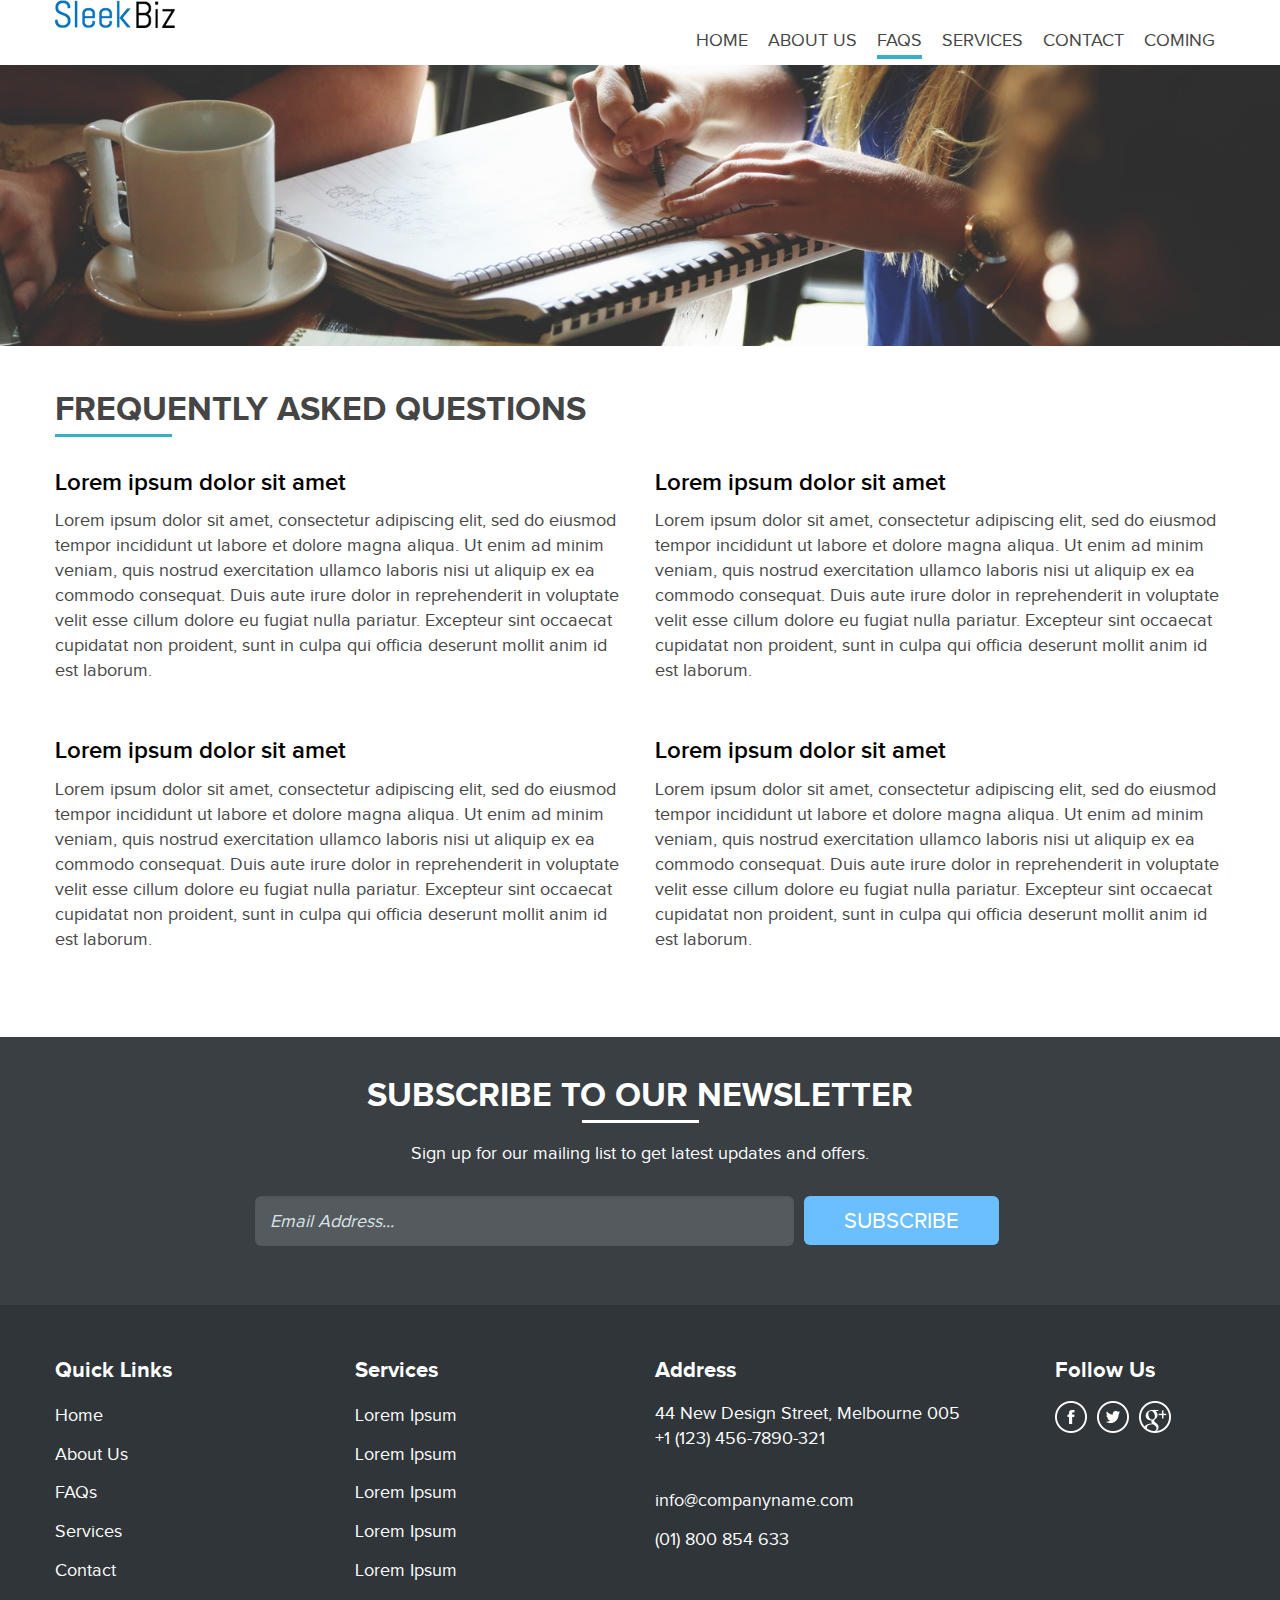
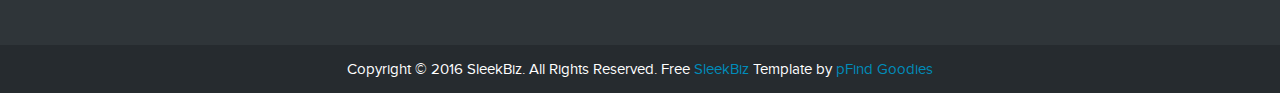
<file: faq.html>
<!doctype html>
<html class="no-js" lang="en">
  <head>
    <meta charset="utf-8" />
    <meta name="viewport" content="width=device-width, initial-scale=1.0" />
    <title>Business Template</title>
    <link rel="stylesheet" href="css/foundation.css" />
    <link rel="stylesheet" type="text/css" href="slick/slick.css"/>
    <link rel="stylesheet" href="css/style.css" />
    <link rel="stylesheet" href="css/responsive.css" />
    <link rel="shortcut icon" type="image/x-icon" href="favicon.ico" />
    <script src="js/vendor/modernizr.js"></script>
  </head>
  <body>
    
    <div class="row">
    <div class="large-4 medium-4 small-12 columns">
    <div id="logo"><a href="index.html"><img src="images/logo.png" alt="Conmpany Name"></a></div>
    </div>
    <div class="large-8 medium-8 small-12 columns">
    <nav class="top-bar" data-topbar role="navigation">
  <ul class="title-area">
    <li class="name"> </li>
     <!-- Remove the class "menu-icon" to get rid of menu icon. Take out "Menu" to just have icon alone -->
    <li class="toggle-topbar menu-icon"><a href="#"><span>Menu</span></a></li>
  </ul>

  <section class="top-bar-section">
    <!-- Right Nav Section -->
    <ul class="right">
      <li><a href="index.html">Home</a></li>
      <li><a href="about-us.html">About Us</a></li>
      <li class="active"><a href="faq.html">FAQs</a></li>
      <li><a href="services.html">Services</a></li>
      <li><a href="contact.html">Contact</a></li>
      <li><a href="coming-soon.html">Coming</a></li>      
      </ul>
      </li>
    </ul>
  </section>
</nav>
    </div>
    </div>
    
    
<div class="inner-banner">
  <img src="images/about-banner.jpg" alt="About Us"> </div>
    
 <div class="content-sec inner-sec">
 <div class="row">
 <div class="large-12 columns">
 <h2>FREQUENTLY ASKED QUESTIONS</h2>
 </div>
 <div class="clearfix"></div>
 <div class="large-6 medium-6 small-12 columns faq">
 <h3>Lorem ipsum dolor sit amet</h3>
 <p>Lorem ipsum dolor sit amet, consectetur adipiscing elit, sed do eiusmod tempor incididunt ut labore et dolore magna aliqua. Ut enim ad minim veniam, quis nostrud exercitation ullamco laboris nisi ut aliquip ex ea commodo consequat. Duis aute irure dolor in reprehenderit in voluptate velit esse cillum dolore eu fugiat nulla pariatur. Excepteur sint occaecat cupidatat non proident, sunt in culpa qui officia deserunt mollit anim id est laborum.</p>
 </div>
 
 <div class="large-6 medium-6 small-12 columns faq">
 <h3>Lorem ipsum dolor sit amet</h3>
 <p>Lorem ipsum dolor sit amet, consectetur adipiscing elit, sed do eiusmod tempor incididunt ut labore et dolore magna aliqua. Ut enim ad minim veniam, quis nostrud exercitation ullamco laboris nisi ut aliquip ex ea commodo consequat. Duis aute irure dolor in reprehenderit in voluptate velit esse cillum dolore eu fugiat nulla pariatur. Excepteur sint occaecat cupidatat non proident, sunt in culpa qui officia deserunt mollit anim id est laborum.</p>
 </div>
 <div class="clearfix"></div>
 
 <div class="large-6 medium-6 small-12 columns faq">
 <h3>Lorem ipsum dolor sit amet</h3>
 <p>Lorem ipsum dolor sit amet, consectetur adipiscing elit, sed do eiusmod tempor incididunt ut labore et dolore magna aliqua. Ut enim ad minim veniam, quis nostrud exercitation ullamco laboris nisi ut aliquip ex ea commodo consequat. Duis aute irure dolor in reprehenderit in voluptate velit esse cillum dolore eu fugiat nulla pariatur. Excepteur sint occaecat cupidatat non proident, sunt in culpa qui officia deserunt mollit anim id est laborum.</p>
 </div>
 
 <div class="large-6 medium-6 small-12 columns faq">
 <h3>Lorem ipsum dolor sit amet</h3>
 <p>Lorem ipsum dolor sit amet, consectetur adipiscing elit, sed do eiusmod tempor incididunt ut labore et dolore magna aliqua. Ut enim ad minim veniam, quis nostrud exercitation ullamco laboris nisi ut aliquip ex ea commodo consequat. Duis aute irure dolor in reprehenderit in voluptate velit esse cillum dolore eu fugiat nulla pariatur. Excepteur sint occaecat cupidatat non proident, sunt in culpa qui officia deserunt mollit anim id est laborum.</p>
 </div>
 
 
 
 </div>
 </div>   
 
 
 
 <div class="newsletter">
 <div class="row">
 <div class="large-12 columns">
 <h2 class="white">Subscribe to our newsletter</h2>
 <p>Sign up for our mailing list to get latest updates and offers.</p>
 </div>
 <div class="large-2 medium-2 columns hide-for-small">&nbsp;</div>
 <div class="large-8 medium-8 small-12 columns">
 <form action="">
 <input placeholder="Email Address..." class="radius" type="text">
 <input name="" class="button radius" value="Subscribe" type="submit">
 </form>
 
 </div>
 <div class="large-2 medium-2 columns hide-for-small">&nbsp;</div>
 
 </div>
 </div>
 
 <div class="footer-sec">
 <div class="row">
 <div class="large-3 medium-3 small-12 columns">
 <div class="foot-1">
 <h4>Quick Links</h4>
 <ul>
 <li><a href="index.html" title="Home">Home</a></li>
 <li><a href="about-us.html" title="About Us">About Us</a></li>
 <li><a href="faq.html" title="FAQs">FAQs</a></li>
 <li><a href="services.html" title="Services">Services</a></li>
 <li><a href="contact.html" title="Contact">Contact</a></li>
 </ul>
 </div>
 </div>
 
 <div class="large-3 medium-3 small-12 columns">
 <div class="foot-1">
 <h4>Services</h4>
 <ul>
 <li><a href="services.html" title="Services">Lorem Ipsum</a></li>
 <li><a href="services.html" title="Services">Lorem Ipsum</a></li>
 <li><a href="services.html" title="Services">Lorem Ipsum</a></li>
 <li><a href="services.html" title="Services">Lorem Ipsum</a></li>
 <li><a href="services.html" title="Services">Lorem Ipsum</a></li>
 </ul>
 </div>
 </div>
 
 <div class="large-4 medium-3 small-12 columns">
 <div class="foot-1">
 <h4>Address</h4>
 <p>44 New Design Street, Melbourne 005<br>
+1 (123) 456-7890-321</p>
 <ul>
 <li><a href="mailto:info@companyname.com" target="_blank">info@companyname.com</a></li>
 <li><a href="tel:(01) 800 854 633" target="_blank">(01) 800 854 633</a></li>
 </ul>
 </div>
 </div>
 
 <div class="large-2 medium-3 small-12 columns">
 <div class="foot-1">
 <h4>Follow Us</h4>
 <div class="social">
 <div class="facebook"><a href="#" class="facebook"></a></div>
 <div class="twitter"><a href="#" class="twitter"></a></div>
 <div class="gplus"><a href="#" class="gplus"></a></div>
 </div>
 </div>
 </div>
 
 </div>
 </div>
 
 <div class="copy">
 <div class="row">
 <div class="large-12 columns">
 Copyright &copy; 2016 SleekBiz. All Rights Reserved. Free <a href="http://www.pfind.com/goodies/sleekbiz/">SleekBiz</a> Template by <a href="http://www.pfind.com/goodies/">pFind Goodies</a>
 </div>
 </div>
 </div>
 
 
 
    
    <script src="js/vendor/jquery.js"></script>
    <script src="js/foundation.min.js"></script>
    <script>
      $(document).foundation();
    </script>
    <script type="text/javascript" src="js/all.js"></script>
    
    
  </body>
</html>
</file>
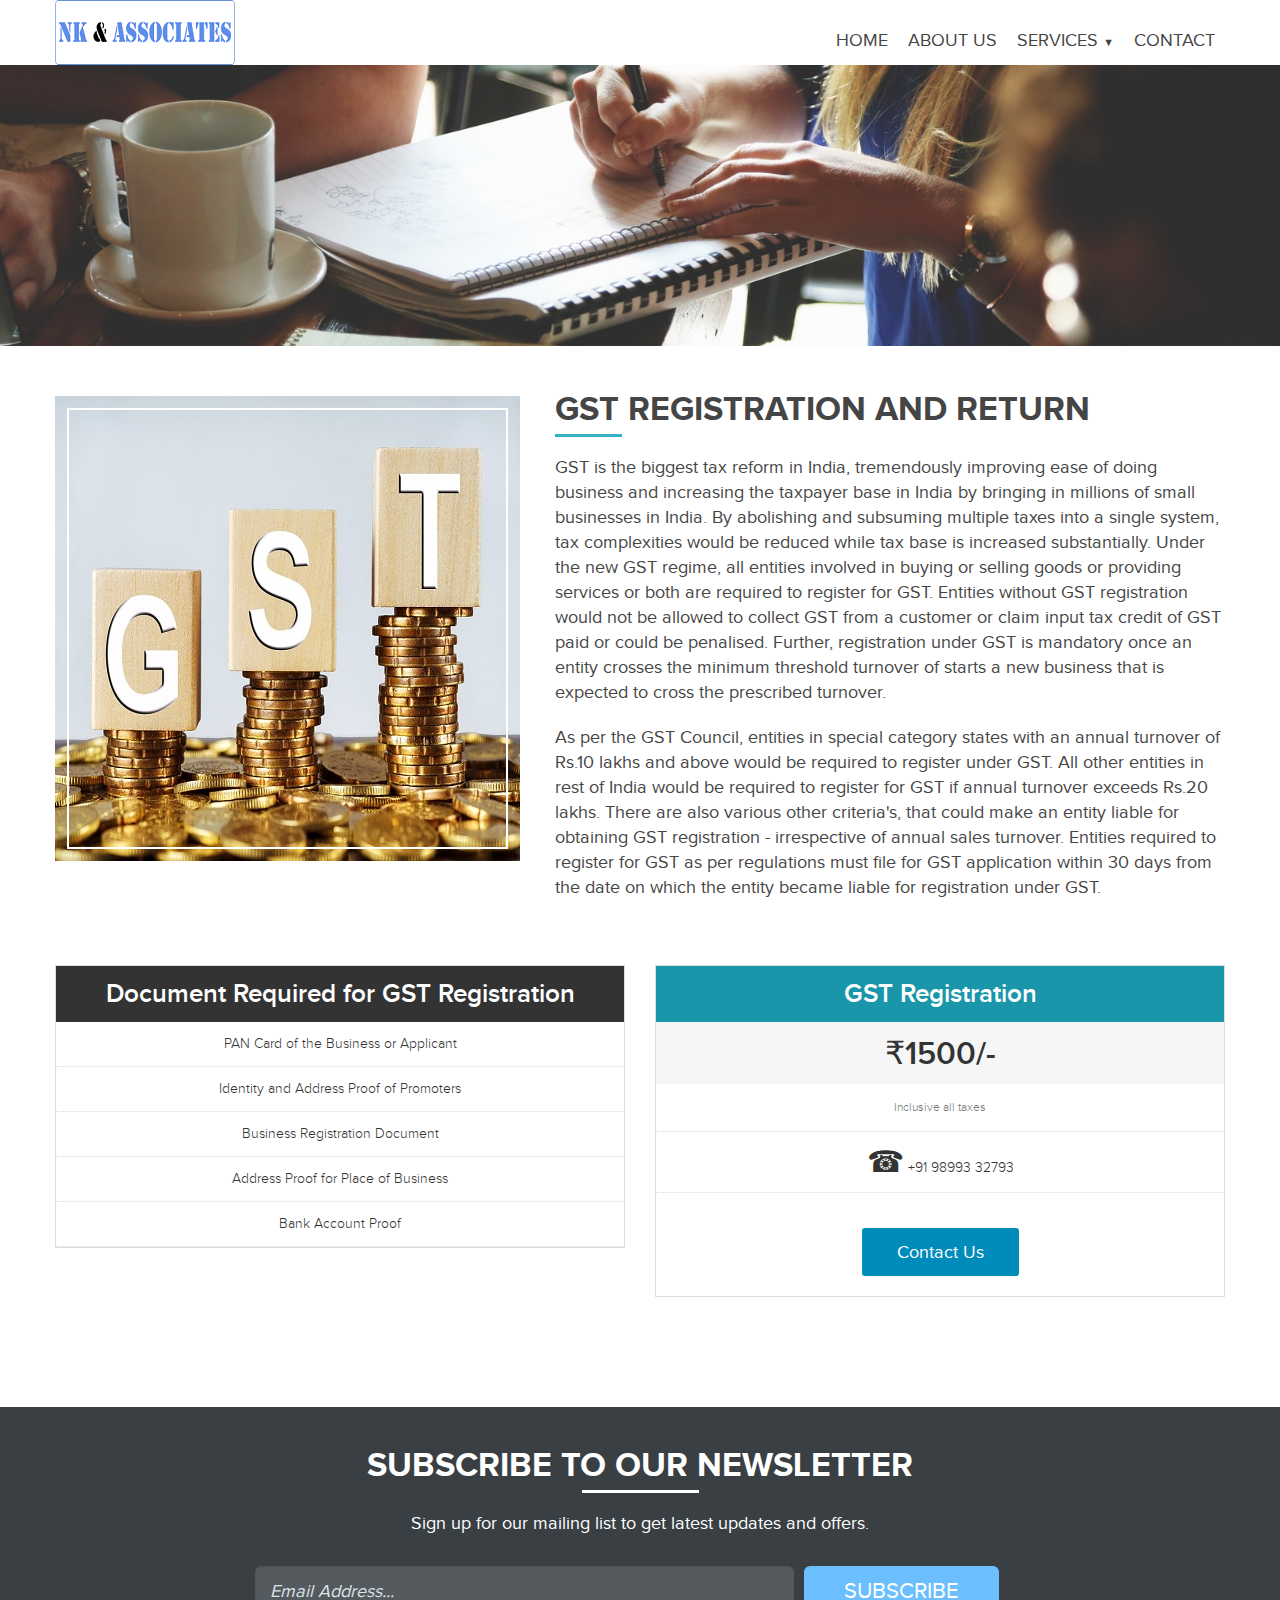
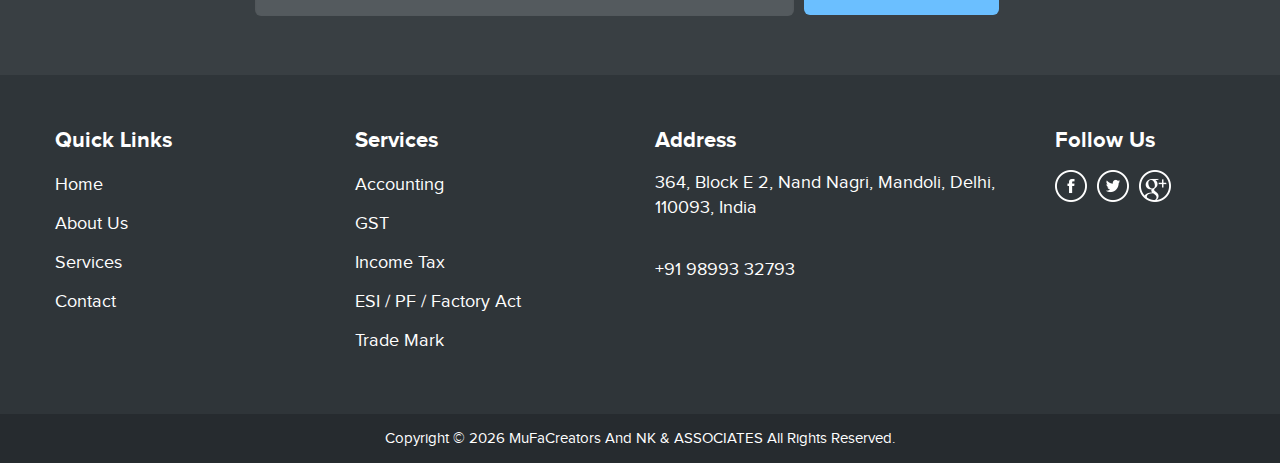
<file: Gst.html>
<!DOCTYPE html>
<html class="no-js" lang="en">
  <head>
    <meta charset="utf-8" />
    <meta name="viewport" content="width=device-width, initial-scale=1.0" />
    <title>NK & ASSOCIATES</title>
    <link rel="apple-touch-icon" sizes="180x180" href="/apple-touch-icon.png" />
    <link rel="icon" type="image/png" sizes="32x32" href="/favicon-32x32.png" />
    <link rel="icon" type="image/png" sizes="16x16" href="/favicon-16x16.png" />
    <link rel="manifest" href="/site.webmanifest" />
    <link rel="stylesheet" href="css/foundation.css" />
    <link rel="stylesheet" type="text/css" href="slick/slick.css" />
    <link rel="stylesheet" href="css/style.css" />
    <link rel="stylesheet" href="css/responsive.css" />
    <link rel="shortcut icon" type="image/x-icon" href="favicon.ico" />
    <script src="js/vendor/modernizr.js"></script>
  </head>

  <body>
    <div class="row">
      <div class="large-4 medium-4 small-12 columns">
        <div id="logo">
          <a href="index.html"
            ><img src="images/nklogo2.png" alt="Conmpany Name"
          /></a>
        </div>
      </div>
      <div class="large-8 medium-8 small-12 columns">
        <nav class="top-bar" data-topbar role="navigation">
          <ul class="title-area">
            <li class="name"></li>
            <!-- Remove the class "menu-icon" to get rid of menu icon. Take out "Menu" to just have icon alone -->
            <li class="toggle-topbar menu-icon">
              <a href="#"><span>Menu</span></a>
            </li>
          </ul>

          <section class="top-bar-section">
            <!-- Right Nav Section -->
            <ul class="right text-center">
              <li><a href="index.html">Home</a></li>
              <li><a href="about-us.html">About Us</a></li>
              <li class="drop-d-o">
                <a href="index.html#services-sec"
                  >Services <small>&#9660;</small></a
                >
                <div class="drop-d">
                  <a href="accounting.htm">Accounting</a>
                  <a href="incometax.html">Income Tax</a>
                  <a href="Gst.html">GST</a>
                  <a href="esipf.html">ESI / PF / Factory Act</a>
                  <a href="trademark.html">Trade Mark</a>
                  <a href="contact.html#web">Web Development</a>
                </div>
              </li>
              <li><a href="contact.html">Contact</a></li>
              <!-- <li><a href="coming-soon.html">Coming</a></li> -->
            </ul>
          </section>
        </nav>
      </div>
    </div>

    <div class="inner-banner" id="bg">
      <img src="images/about-banner.jpg" alt="gst" />
    </div>

    <div class="content-sec inner-sec">
      <div class="row">
        <div class="large-5 medium-5 small-12 columns">
          <div class="timeline-img">
            <img src="images/image-gst.jpg" alt="" />
          </div>
        </div>
        <div class="large-7 medium-7 small-12 columns">
          <h2>GST Registration and Return</h2>
          <p>
            GST is the biggest tax reform in India, tremendously improving ease
            of doing business and increasing the taxpayer base in India by
            bringing in millions of small businesses in India. By abolishing and
            subsuming multiple taxes into a single system, tax complexities
            would be reduced while tax base is increased substantially. Under
            the new GST regime, all entities involved in buying or selling goods
            or providing services or both are required to register for GST.
            Entities without GST registration would not be allowed to collect
            GST from a customer or claim input tax credit of GST paid or could
            be penalised. Further, registration under GST is mandatory once an
            entity crosses the minimum threshold turnover of starts a new
            business that is expected to cross the prescribed turnover.
          </p>
          <p>
            As per the GST Council, entities in special category states with an
            annual turnover of Rs.10 lakhs and above would be required to
            register under GST. All other entities in rest of India would be
            required to register for GST if annual turnover exceeds Rs.20 lakhs.
            There are also various other criteria's, that could make an entity
            liable for obtaining GST registration - irrespective of annual sales
            turnover. Entities required to register for GST as per regulations
            must file for GST application within 30 days from the date on which
            the entity became liable for registration under GST.
          </p>
        </div>
      </div>

      <div class="content-sec inner-sec">
        <div class="row">
          <!-- <div class="large-12 columns">
                <h2>Services</h2>
                <p>Lorem ipsum dolor sit amet, consectetur adipiscing elit, sed do eiusmod tempor incididunt ut labore et dolore
                  magna aliqua. Ut enim ad minim veniam, quis nostrud exercitation ullamco laboris nisi ut aliquip ex ea commodo
                  consequat. Duis aute irure dolor in reprehenderit in voluptate velit esse cillum dolore eu fugiat nulla
                  pariatur. Excepteur sint occaecat cupidatat non proident, sunt in culpa qui officia deserunt mollit anim id
                  est laborum.</p>
              </div>
        
              <div class="clearfix"></div> -->

          <!-- <div class="large-4 medium-4 small-12 columns">
                <ul class="pricing-table">
                  <li class="title">Basic</li>
                  <li class="price">$99.99</li>
                  <li class="description">An awesome description</li>
                  <li class="bullet-item">1 Database</li>
                  <li class="bullet-item">5GB Storage</li>
                  <li class="bullet-item">20 Users</li>
                  <li class="cta-button"><a class="button radius" href="#">Buy Now</a></li>
                </ul>
              </div> -->

          <div class="large-6 medium-6 small-12 columns">
            <ul class="pricing-table">
              <li class="title">Document Required for GST Registration</li>
              <li class="bullet-item">PAN Card of the Business or Applicant</li>
              <li class="bullet-item">
                Identity and Address Proof of Promoters
              </li>
              <li class="bullet-item">Business Registration Document</li>
              <li class="bullet-item">Address Proof for Place of Business</li>
              <li class="bullet-item">Bank Account Proof</li>
            </ul>
          </div>

          <div class="large-6 medium-6 small-12 columns">
            <ul class="pricing-table">
              <li class="title blue">GST Registration</li>
              <li class="price">&#8377;1500/-</li>
              <li class="description">Inclusive all taxes</li>
              <li class="bullet-item">
                <span style="font-size:30px;">&#9742;</span> +91 98993 32793
              </li>
              <li class="cta-button">
                <a class="button radius" href="tel:(91) 9958685252"
                  >Contact Us</a
                >
              </li>
            </ul>
          </div>
        </div>
      </div>
    </div>

    <div class="newsletter">
      <div class="row">
        <div class="large-12 columns">
          <h2 class="white">Subscribe to our newsletter</h2>
          <p>Sign up for our mailing list to get latest updates and offers.</p>
        </div>
        <div class="large-2 medium-2 columns hide-for-small">&nbsp;</div>
        <div class="large-8 medium-8 small-12 columns">
          <form action="">
            <input placeholder="Email Address..." class="radius" type="text" />
            <input
              name=""
              class="button radius"
              value="Subscribe"
              type="submit"
            />
          </form>
        </div>
        <div class="large-2 medium-2 columns hide-for-small">&nbsp;</div>
      </div>
    </div>

    <div class="footer-sec">
      <div class="row">
        <div class="large-3 medium-3 small-12 columns">
          <div class="foot-1">
            <h4>Quick Links</h4>
            <ul>
              <li><a href="index.html" title="Home">Home</a></li>
              <li><a href="about-us.html" title="About Us">About Us</a></li>
              <!-- <li><a href="faq.html" title="FAQs">FAQs</a></li> -->
              <li>
                <a href="index.html#services-sec" title="Services">Services</a>
              </li>
              <li><a href="contact.html" title="Contact">Contact</a></li>
            </ul>
          </div>
        </div>

        <div class="large-3 medium-3 small-12 columns">
          <div class="foot-1">
            <h4>Services</h4>
            <ul>
              <li><a href="accounting.htm" title="Services">Accounting</a></li>
              <li><a href="Gst.html" title="Services">GST</a></li>
              <li><a href="incometax.html" title="Services">Income Tax</a></li>
              <li>
                <a href="esipf.html" title="Services">ESI / PF / Factory Act</a>
              </li>
              <li><a href="trademark.html" title="Services">Trade Mark </a></li>
            </ul>
          </div>
        </div>

        <div class="large-4 medium-3 small-12 columns">
          <div class="foot-1">
            <h4>Address</h4>
            <p>364, Block E 2, Nand Nagri, Mandoli, Delhi, 110093, India</p>
            <ul>
              <li>
                <a href="tel:+91 98993 32793" target="_blank"
                  >+91 98993 32793</a
                >
              </li>
            </ul>
          </div>
        </div>

        <div class="large-2 medium-3 small-12 columns">
          <div class="foot-1">
            <h4>Follow Us</h4>
            <div class="social">
              <div class="facebook"><a href="#" class="facebook"></a></div>
              <div class="twitter"><a href="#" class="twitter"></a></div>
              <div class="gplus"><a href="#" class="gplus"></a></div>
            </div>
          </div>
        </div>
      </div>
    </div>

    <div class="copy">
      <div class="row">
        <div class="large-12 columns">
          Copyright &copy;
          <script>
            var d = new Date();
            var n = d.getFullYear();
            document.write(n);
          </script>
          MuFaCreators And NK & ASSOCIATES All Rights Reserved.
          <!-- Free <a
          href="http://www.pfind.com/goodies/sleekbiz/">SleekBiz</a> Template by <a
          href="http://www.pfind.com/goodies/">pFind Goodies</a> -->
        </div>
      </div>
    </div>

    <script src="js/vendor/jquery.js"></script>
    <script src="js/foundation.min.js"></script>
    <script>
      $(document).foundation();
    </script>
    <script type="text/javascript" src="js/all.js"></script>
  </body>
</html>
</file>
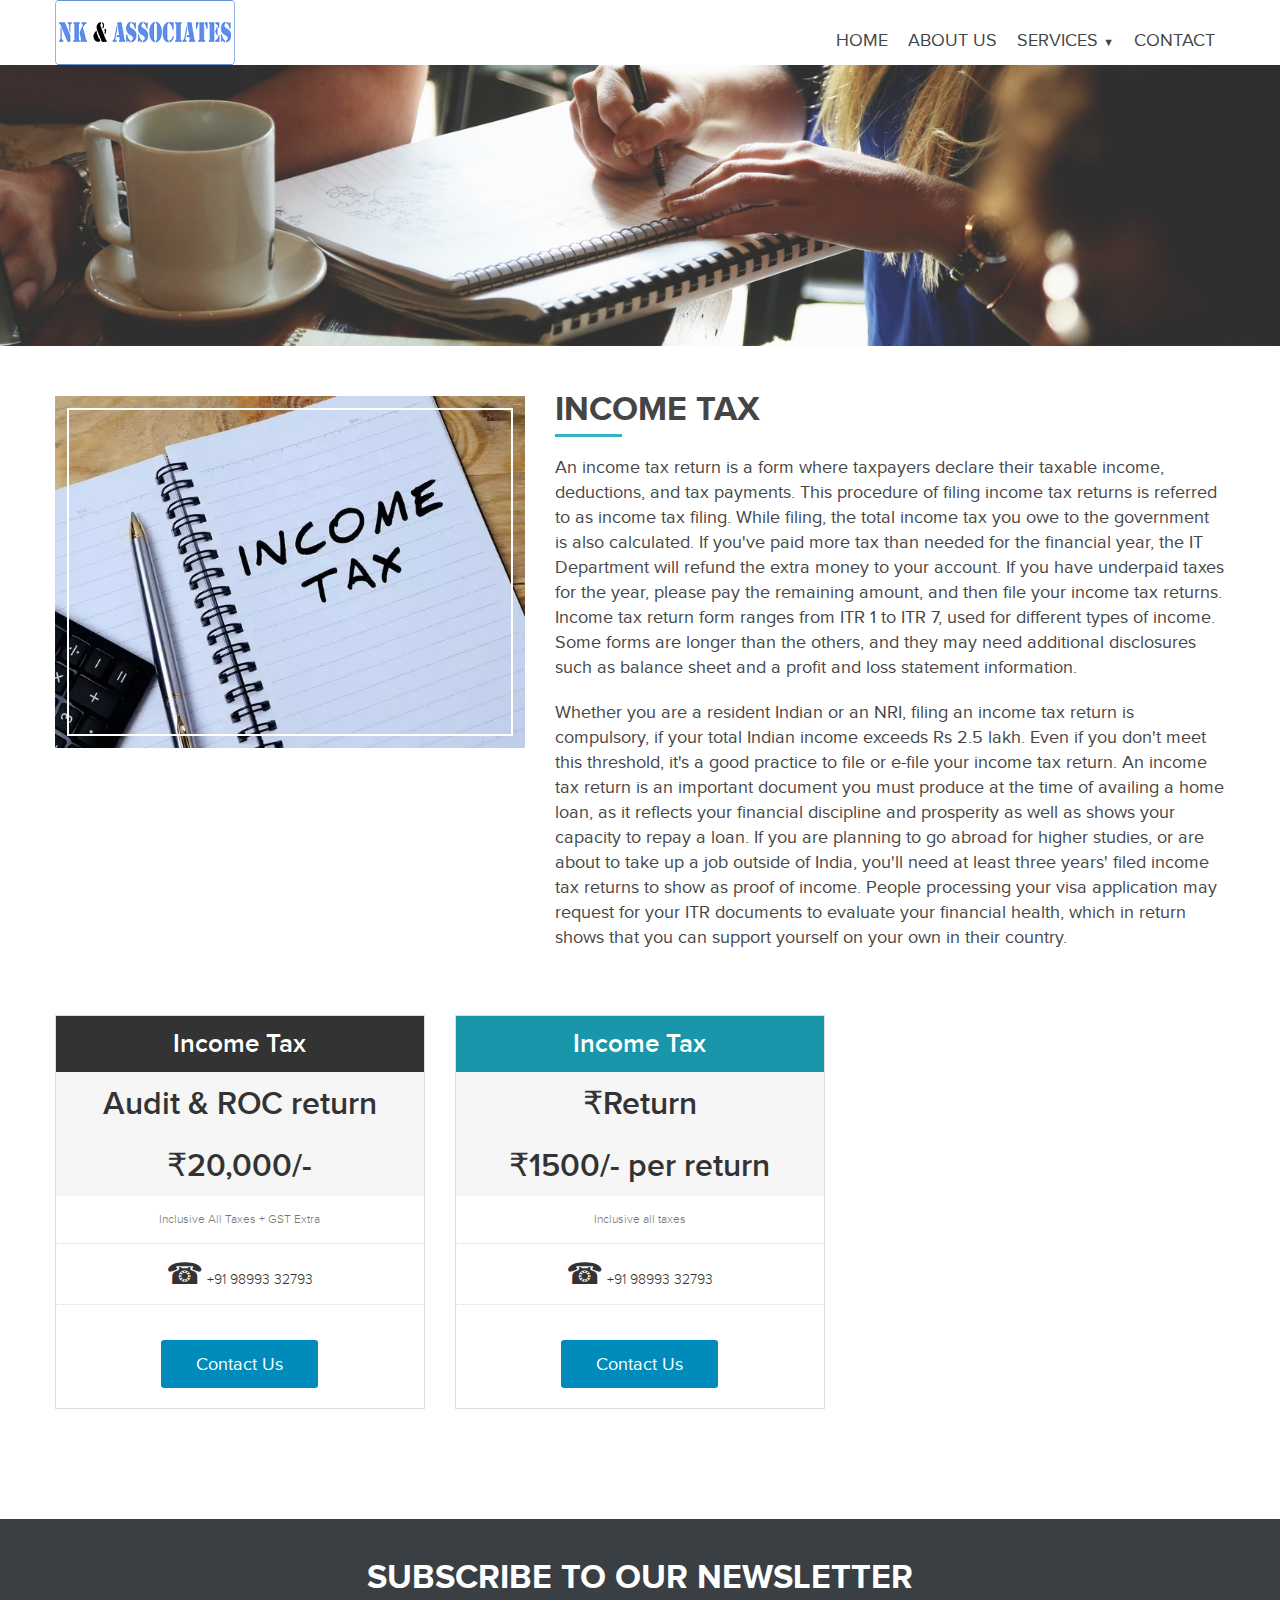
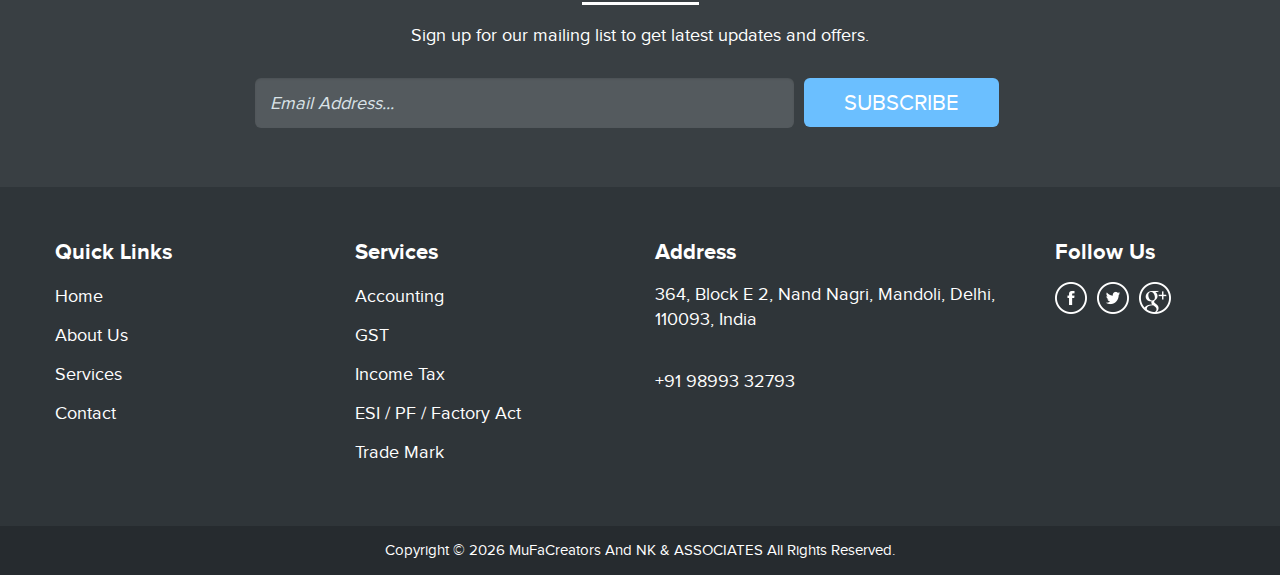
<file: incometax.html>
<!doctype html>
<html class="no-js" lang="en">

<head>
  <meta charset="utf-8" />
  <meta name="viewport" content="width=device-width, initial-scale=1.0" />
  <title>NK & ASSOCIATES | Income Tax.</title>
  <link rel="apple-touch-icon" sizes="180x180" href="apple-touch-icon.png">
  <link rel="icon" type="image/png" sizes="32x32" href="favicon-32x32.png">
  <link rel="icon" type="image/png" sizes="16x16" href="favicon-16x16.png">
  <link rel="manifest" href="/site.webmanifest">
  <link rel="stylesheet" href="css/foundation.css" />
  <link rel="stylesheet" type="text/css" href="slick/slick.css" />
  <link rel="stylesheet" href="css/style.css" />
  <link rel="stylesheet" href="css/responsive.css" />
  <link rel="shortcut icon" type="image/x-icon" href="favicon.ico" />
  <script src="js/vendor/modernizr.js"></script>
</head>

<body>

  <div class="row">
    <div class="large-4 medium-4 small-12 columns">
      <div id="logo"><a href="index.html"><img src="images/nklogo2.png" alt="Conmpany Name"></a></div>
    </div>
    <div class="large-8 medium-8 small-12 columns">
      <nav class="top-bar" data-topbar role="navigation">
        <ul class="title-area">
          <li class="name"> </li>
          <!-- Remove the class "menu-icon" to get rid of menu icon. Take out "Menu" to just have icon alone -->
          <li class="toggle-topbar menu-icon"><a href="#"><span>Menu</span></a></li>
        </ul>

        <section class="top-bar-section">
          <!-- Right Nav Section -->
          <ul class="right text-center">
              <li><a href="index.html">Home</a></li>
              <li><a href="about-us.html">About Us</a></li>
              <li class="drop-d-o"><a href="index.html#services-sec">Services <small>&#9660;</small></a>
                <div class="drop-d">
                    <a href="accounting.htm">Accounting</a>
                    <a href="incometax.html">Income Tax</a>
                    <a href="Gst.html">GST</a>
                    <a href="esipf.html">ESI / PF / Factory Act</a>
                    <a href="trademark.html">Trade Mark</a>
                    <a href="contact.html#web">Web Development</a>
                </div>  
              </li>
              <li><a href="contact.html">Contact</a></li>
              <!-- <li><a href="coming-soon.html">Coming</a></li> -->
            </ul>
          </li>
          </ul>
        </section>
      </nav>
    </div>
  </div>


  <div class="inner-banner" id="bg">
    <img src="images/about-banner.jpg" alt="gst">
  </div>

  <div class="content-sec inner-sec">
    <div class="row">
      <div class="large-5 medium-5 small-12 columns">
        <div class="timeline-img">
          <img src="images/tax3-thinkstock.jpg" alt="">
        </div>
      </div>
      <div class="large-7 medium-7 small-12 columns">
        <h2>Income Tax</h2>
        <p>An income tax return is a form where taxpayers declare their taxable income, deductions, and tax payments. This
          procedure of filing income tax returns is referred to as income tax filing. While filing, the total income tax you owe
          to the government is also calculated. If you've paid more tax than needed for the financial year, the IT Department
          will refund the extra money to your account. If you have underpaid taxes for the year, please pay the remaining
          amount, and then file your income tax returns.
          Income tax return form ranges from ITR 1 to ITR 7, used for different types of income. Some forms are longer than the
          others, and they may need additional disclosures such as balance sheet and a profit and loss statement information.
        </p>
        <p>
          Whether you are a resident Indian or an NRI, filing an income tax return is compulsory, if your total Indian income
          exceeds Rs 2.5 lakh.
          Even if you don't meet this threshold, it's a good practice to file or e-file your income tax return. An income tax
          return is an important document you must produce at the time of availing a home loan, as it reflects your financial
          discipline and prosperity as well as shows your capacity to repay a loan.
          If you are planning to go abroad for higher studies, or are about to take up a job outside of India, you'll need at
          least three years' filed income tax returns to show as proof of income. People processing your visa application may
          request for your ITR documents to evaluate your financial health, which in return shows that you can support yourself
          on your own in their country.
        </p>
      </div>


    </div>

    <div class="content-sec inner-sec">
      <div class="row">
        <!-- <div class="large-12 columns">
                <h2>Services</h2>
                <p>Lorem ipsum dolor sit amet, consectetur adipiscing elit, sed do eiusmod tempor incididunt ut labore et dolore
                  magna aliqua. Ut enim ad minim veniam, quis nostrud exercitation ullamco laboris nisi ut aliquip ex ea commodo
                  consequat. Duis aute irure dolor in reprehenderit in voluptate velit esse cillum dolore eu fugiat nulla
                  pariatur. Excepteur sint occaecat cupidatat non proident, sunt in culpa qui officia deserunt mollit anim id
                  est laborum.</p>
              </div>
        
              <div class="clearfix"></div> -->

        <div class="large-4 medium-4 small-12 columns">
          <ul class="pricing-table">
            <li class="title">Income Tax</li>
            <li class="price">Audit & ROC return</li>
            <li class="price">&#8377;20,000/-</li>
            <li class="description">Inclusive All Taxes + GST Extra</li>
            <li class="bullet-item"><span style="font-size:30px;">&#9742;</span> +91 98993 32793</li>
            <li class="cta-button"><a class="button radius" href="tel:(91) 9958685252">Contact Us</a></li>
          </ul>
        </div>

        <div class="large-4 medium-4 small-12 columns">
          <ul class="pricing-table">
            <li class="title blue">Income Tax</li>
            <!-- <li class="title blue">With Gst Return</li> -->
            <li class="price">&#8377;Return</li>
            <li class="price">&#8377;1500/- per return</li>
            <li class="description">Inclusive all taxes</li>
            <li class="bullet-item"><span style="font-size:30px;">&#9742;</span> +91 98993 32793</li>
            <li class="cta-button"><a class="button radius" href="tel:(91) 9958685252">Contact Us</a></li>
          </ul>
        </div>

        <div class="large-4 medium-4 small-12 columns">
          <ul>
            <!-- <li class="title">Business</li>
                  <li class="price">$299.99</li>
                  <li class="description">An awesome description</li>
                  <li class="bullet-item">1 Database</li>
                  <li class="bullet-item">5GB Storage</li>
                  <li class="bullet-item">20 Users</li>
                  <li class="cta-button"><a class="button radius" href="#">Buy Now</a></li> -->
          </ul>
        </div>

      </div>
    </div>
  </div>

  <div class="newsletter">
    <div class="row">
      <div class="large-12 columns">
        <h2 class="white">Subscribe to our newsletter</h2>
        <p>Sign up for our mailing list to get latest updates and offers.</p>
      </div>
      <div class="large-2 medium-2 columns hide-for-small">&nbsp;</div>
      <div class="large-8 medium-8 small-12 columns">
        <form action="">
          <input placeholder="Email Address..." class="radius" type="text">
          <input name="" class="button radius" value="Subscribe" type="submit">
        </form>

      </div>
      <div class="large-2 medium-2 columns hide-for-small">&nbsp;</div>

    </div>
  </div>

  <div class="footer-sec">
    <div class="row">
      <div class="large-3 medium-3 small-12 columns">
        <div class="foot-1">
          <h4>Quick Links</h4>
          <ul>
            <li><a href="index.html" title="Home">Home</a></li>
            <li><a href="about-us.html" title="About Us">About Us</a></li>
            <!-- <li><a href="faq.html" title="FAQs">FAQs</a></li> -->
            <li>
              <a href="index.html#services-sec" title="Services">Services</a>
            </li>
            <li><a href="contact.html" title="Contact">Contact</a></li>
          </ul>
        </div>
      </div>

      <div class="large-3 medium-3 small-12 columns">
        <div class="foot-1">
          <h4>Services</h4>
          <ul>
            <li><a href="accounting.htm" title="Services">Accounting</a></li>
            <li><a href="Gst.html" title="Services">GST</a></li>
            <li><a href="incometax.html" title="Services">Income Tax</a></li>
            <li>
              <a href="esipf.html" title="Services">ESI / PF / Factory Act</a>
            </li>
            <li><a href="trademark.html" title="Services">Trade Mark </a></li>
          </ul>
        </div>
      </div>

      <div class="large-4 medium-3 small-12 columns">
        <div class="foot-1">
          <h4>Address</h4>
          <p>364, Block E 2, Nand Nagri, Mandoli, Delhi, 110093, India</p>
          <ul>
            <li>
              <a href="tel:+91 98993 32793" target="_blank"
                >+91 98993 32793</a
              >
            </li>
          </ul>
        </div>
      </div>

      <div class="large-2 medium-3 small-12 columns">
        <div class="foot-1">
          <h4>Follow Us</h4>
          <div class="social">
            <div class="facebook"><a href="#" class="facebook"></a></div>
            <div class="twitter"><a href="#" class="twitter"></a></div>
            <div class="gplus"><a href="#" class="gplus"></a></div>
          </div>
        </div>
      </div>
    </div>
  </div>

  <div class="copy">
    <div class="row">
      <div class="large-12 columns">
        Copyright &copy;
        <script>
          var d = new Date();
          var n = d.getFullYear();
          document.write(n);
        </script>
        MuFaCreators And NK & ASSOCIATES All Rights Reserved.
        <!-- Free <a
          href="http://www.pfind.com/goodies/sleekbiz/">SleekBiz</a> Template by <a
          href="http://www.pfind.com/goodies/">pFind Goodies</a> -->
      </div>
    </div>
  </div>




  <script src="js/vendor/jquery.js"></script>
  <script src="js/foundation.min.js"></script>
  <script>
    $(document).foundation();
  </script>
  <script type="text/javascript" src="js/all.js"></script>


</body>

</html>
</file>
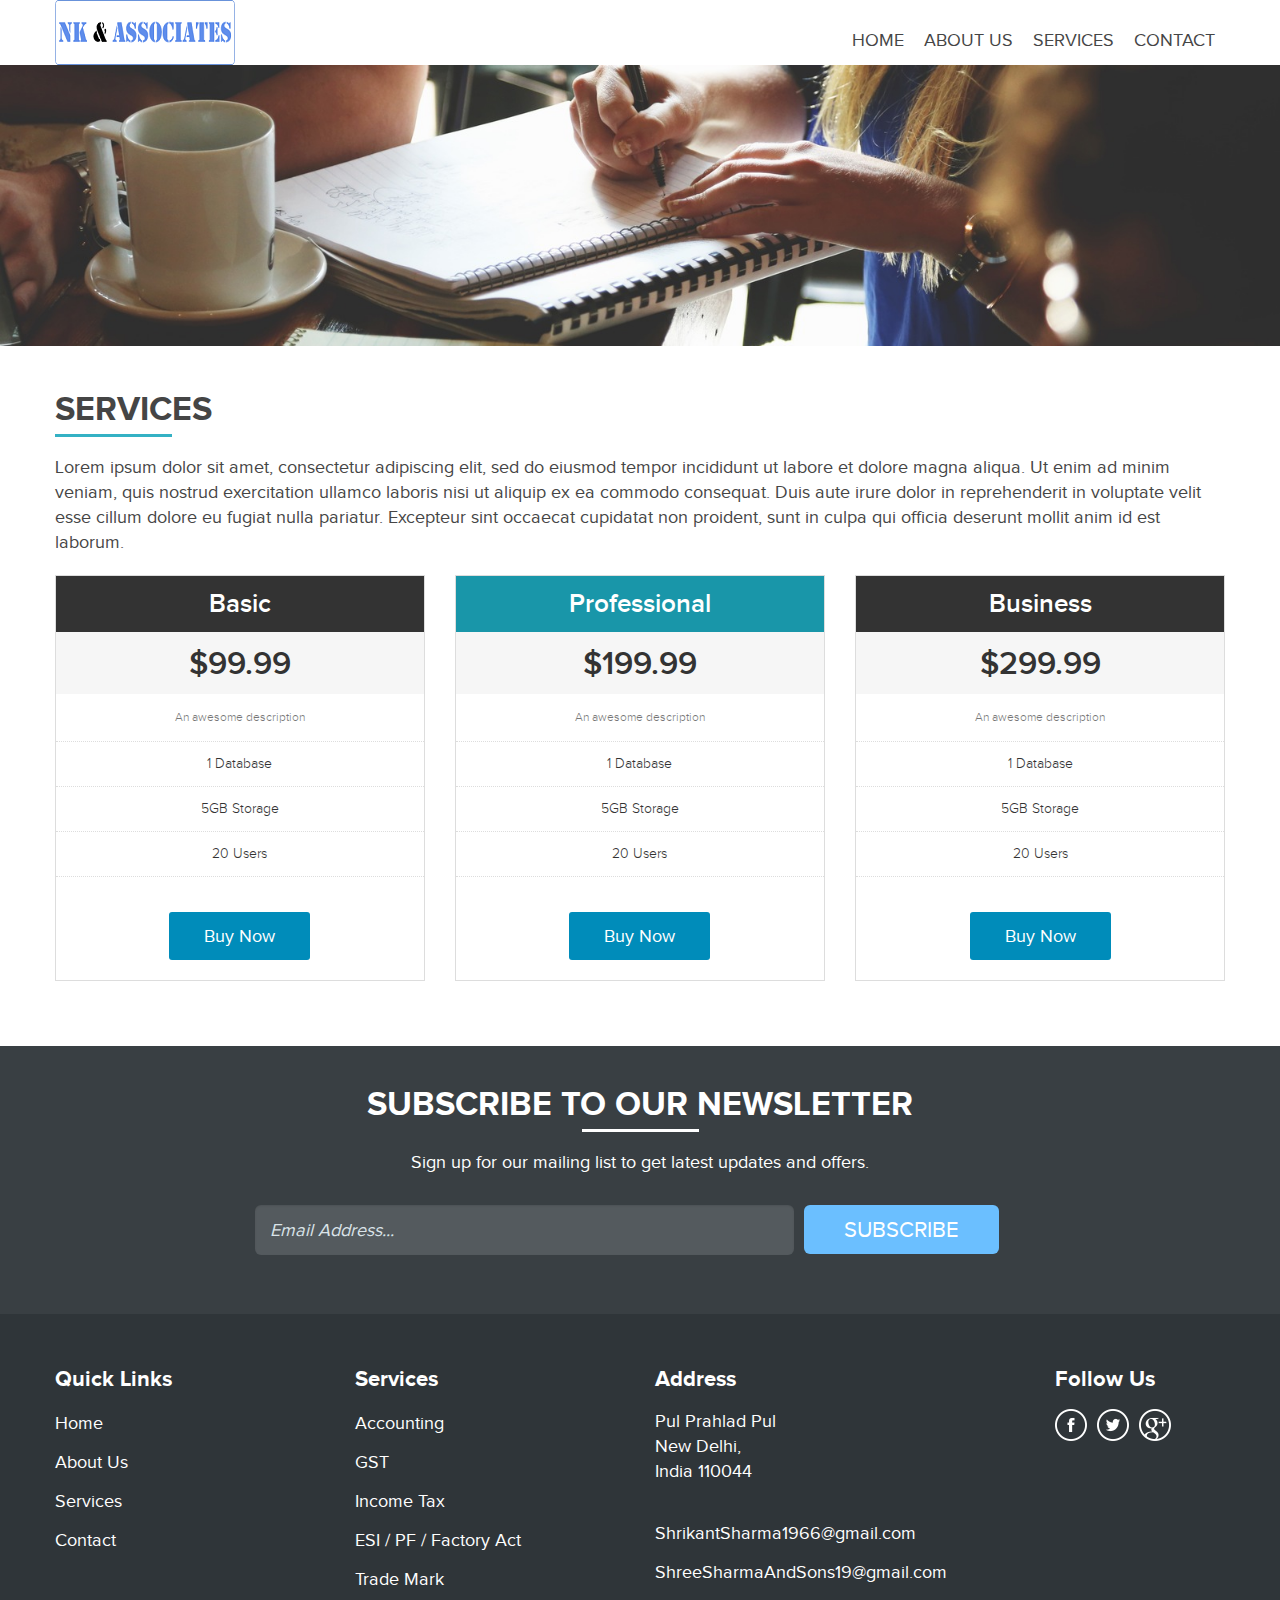
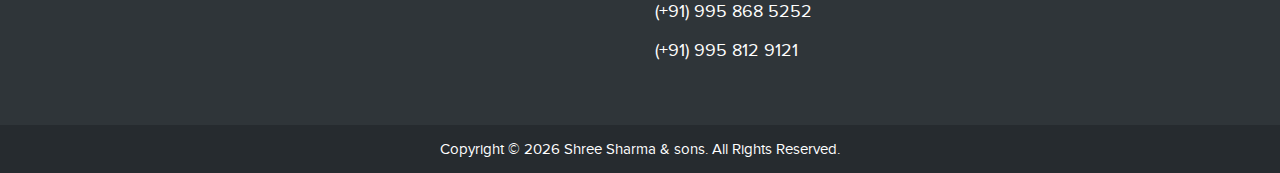
<file: services.html>
<!DOCTYPE html>
<html class="no-js" lang="en">
  <head>
    <meta charset="utf-8" />
    <meta name="viewport" content="width=device-width, initial-scale=1.0" />
    <title>Shree Sharma & Sons.</title>
    <link rel="apple-touch-icon" sizes="180x180" href="/apple-touch-icon.png" />
    <link rel="icon" type="image/png" sizes="32x32" href="/favicon-32x32.png" />
    <link rel="icon" type="image/png" sizes="16x16" href="/favicon-16x16.png" />
    <link rel="manifest" href="/site.webmanifest" />
    <link rel="apple-touch-icon" sizes="180x180" href="/apple-touch-icon.png" />
    <link rel="icon" type="image/png" sizes="32x32" href="/favicon-32x32.png" />
    <link rel="icon" type="image/png" sizes="16x16" href="/favicon-16x16.png" />
    <link rel="manifest" href="/site.webmanifest" />
    <link rel="stylesheet" href="css/foundation.css" />
    <link rel="stylesheet" type="text/css" href="slick/slick.css" />
    <link rel="stylesheet" href="css/style.css" />
    <link rel="stylesheet" href="css/responsive.css" />
    <link rel="shortcut icon" type="image/x-icon" href="favicon.ico" />
    <script src="js/vendor/modernizr.js"></script>
  </head>

  <body>
    <div class="row">
      <div class="large-4 medium-4 small-12 columns">
        <div id="logo">
          <a href="index.html"
            ><img src="images/nklogo2.png" alt="Conmpany Name"
          /></a>
        </div>
      </div>
      <div class="large-8 medium-8 small-12 columns">
        <nav class="top-bar" data-topbar role="navigation">
          <ul class="title-area">
            <li class="name"></li>
            <!-- Remove the class "menu-icon" to get rid of menu icon. Take out "Menu" to just have icon alone -->
            <li class="toggle-topbar menu-icon">
              <a href="#"><span>Menu</span></a>
            </li>
          </ul>

          <section class="top-bar-section">
            <!-- Right Nav Section -->
            <ul class="right text-center">
              <li><a href="index.html">Home</a></li>
              <li><a href="about-us.html">About Us</a></li>
              <li class="drop-d-o">
                <a href="index.html#services-sec">Services</a>
                <div class="drop-d">
                  <a href="accounting.htm">Accounting</a>
                  <a href="incometax.html">Income Tax</a>
                  <a href="Gst.html">GST</a>
                  <a href="esipf.html">ESI / PF / Factory Act</a>
                  <a href="trademark.html">Trade Mark</a>
                  <a href="contact.html#web">Web Development</a>
                </div>
              </li>
              <li><a href="contact.html">Contact</a></li>
              <!-- <li><a href="coming-soon.html">Coming</a></li> -->
            </ul>
          </section>
        </nav>
      </div>
    </div>

    <div class="inner-banner">
      <img src="images/about-banner.jpg" alt="About Us" />
    </div>

    <div class="content-sec inner-sec">
      <div class="row">
        <div class="large-12 columns">
          <h2>Services</h2>
          <p>
            Lorem ipsum dolor sit amet, consectetur adipiscing elit, sed do
            eiusmod tempor incididunt ut labore et dolore magna aliqua. Ut enim
            ad minim veniam, quis nostrud exercitation ullamco laboris nisi ut
            aliquip ex ea commodo consequat. Duis aute irure dolor in
            reprehenderit in voluptate velit esse cillum dolore eu fugiat nulla
            pariatur. Excepteur sint occaecat cupidatat non proident, sunt in
            culpa qui officia deserunt mollit anim id est laborum.
          </p>
        </div>

        <div class="clearfix"></div>

        <div class="large-4 medium-4 small-12 columns">
          <ul class="pricing-table">
            <li class="title">Basic</li>
            <li class="price">$99.99</li>
            <li class="description">An awesome description</li>
            <li class="bullet-item">1 Database</li>
            <li class="bullet-item">5GB Storage</li>
            <li class="bullet-item">20 Users</li>
            <li class="cta-button">
              <a class="button radius" href="#">Buy Now</a>
            </li>
          </ul>
        </div>

        <div class="large-4 medium-4 small-12 columns">
          <ul class="pricing-table">
            <li class="title blue">Professional</li>
            <li class="price">$199.99</li>
            <li class="description">An awesome description</li>
            <li class="bullet-item">1 Database</li>
            <li class="bullet-item">5GB Storage</li>
            <li class="bullet-item">20 Users</li>
            <li class="cta-button">
              <a class="button radius" href="#">Buy Now</a>
            </li>
          </ul>
        </div>

        <div class="large-4 medium-4 small-12 columns">
          <ul class="pricing-table">
            <li class="title">Business</li>
            <li class="price">$299.99</li>
            <li class="description">An awesome description</li>
            <li class="bullet-item">1 Database</li>
            <li class="bullet-item">5GB Storage</li>
            <li class="bullet-item">20 Users</li>
            <li class="cta-button">
              <a class="button radius" href="#">Buy Now</a>
            </li>
          </ul>
        </div>
      </div>
    </div>

    <div class="newsletter">
      <div class="row">
        <div class="large-12 columns">
          <h2 class="white">Subscribe to our newsletter</h2>
          <p>Sign up for our mailing list to get latest updates and offers.</p>
        </div>
        <div class="large-2 medium-2 columns hide-for-small">&nbsp;</div>
        <div class="large-8 medium-8 small-12 columns">
          <form action="">
            <input placeholder="Email Address..." class="radius" type="text" />
            <input
              name=""
              class="button radius"
              value="Subscribe"
              type="submit"
            />
          </form>
        </div>
        <div class="large-2 medium-2 columns hide-for-small">&nbsp;</div>
      </div>
    </div>

    <div class="footer-sec">
      <div class="row">
        <div class="large-3 medium-3 small-12 columns">
          <div class="foot-1">
            <h4>Quick Links</h4>
            <ul>
              <li><a href="/" title="Home">Home</a></li>
              <li><a href="/about-us.html" title="About Us">About Us</a></li>
              <!-- <li><a href="faq.html" title="FAQs">FAQs</a></li> -->
              <li><a href="/#services-sec" title="Services">Services</a></li>
              <li><a href="/contact.html" title="Contact">Contact</a></li>
            </ul>
          </div>
        </div>

        <div class="large-3 medium-3 small-12 columns">
          <div class="foot-1">
            <h4>Services</h4>
            <ul>
              <li><a href="/accounting.htm" title="Services">Accounting</a></li>
              <li><a href="/Gst.html" title="Services">GST</a></li>
              <li><a href="/incometax.html" title="Services">Income Tax</a></li>
              <li>
                <a href="/esipf.html" title="Services"
                  >ESI / PF / Factory Act</a
                >
              </li>
              <li>
                <a href="/trademark.html" title="Services">Trade Mark </a>
              </li>
            </ul>
          </div>
        </div>

        <div class="large-4 medium-3 small-12 columns">
          <div class="foot-1">
            <h4>Address</h4>
            <p>
              Pul Prahlad Pul <br />
              New Delhi, <br />India 110044
            </p>
            <ul>
              <li>
                <a href="mailto:ShrikantSharma1966@gmail.com" target="_blank"
                  >ShrikantSharma1966@gmail.com</a
                >
              </li>
              <li>
                <a href="mailto:ShreeSharmaAndSons19@gmail.com" target="_blank"
                  >ShreeSharmaAndSons19@gmail.com</a
                >
              </li>
              <li>
                <a href="tel:(91) 9958685252" target="_blank"
                  >(+91) 995 868 5252</a
                >
              </li>
              <li>
                <a href="tel:(91) 9958129121" target="_blank"
                  >(+91) 995 812 9121</a
                >
              </li>
            </ul>
          </div>
        </div>

        <div class="large-2 medium-3 small-12 columns">
          <div class="foot-1">
            <h4>Follow Us</h4>
            <div class="social">
              <div class="facebook"><a href="#" class="facebook"></a></div>
              <div class="twitter"><a href="#" class="twitter"></a></div>
              <div class="gplus"><a href="#" class="gplus"></a></div>
            </div>
          </div>
        </div>
      </div>
    </div>

    <div class="copy">
      <div class="row">
        <div class="large-12 columns">
          Copyright &copy;
          <script>
            var d = new Date();
            var n = d.getFullYear();
            document.write(n);
          </script>
          Shree Sharma & sons. All Rights Reserved.
          <!-- Free <a
              href="http://www.pfind.com/goodies/sleekbiz/">SleekBiz</a> Template by <a
              href="http://www.pfind.com/goodies/">pFind Goodies</a> -->
        </div>
      </div>
    </div>

    <script src="js/vendor/jquery.js"></script>
    <script src="js/foundation.min.js"></script>
    <script>
      $(document).foundation();
    </script>
    <script type="text/javascript" src="js/all.js"></script>
  </body>
</html>
</file>
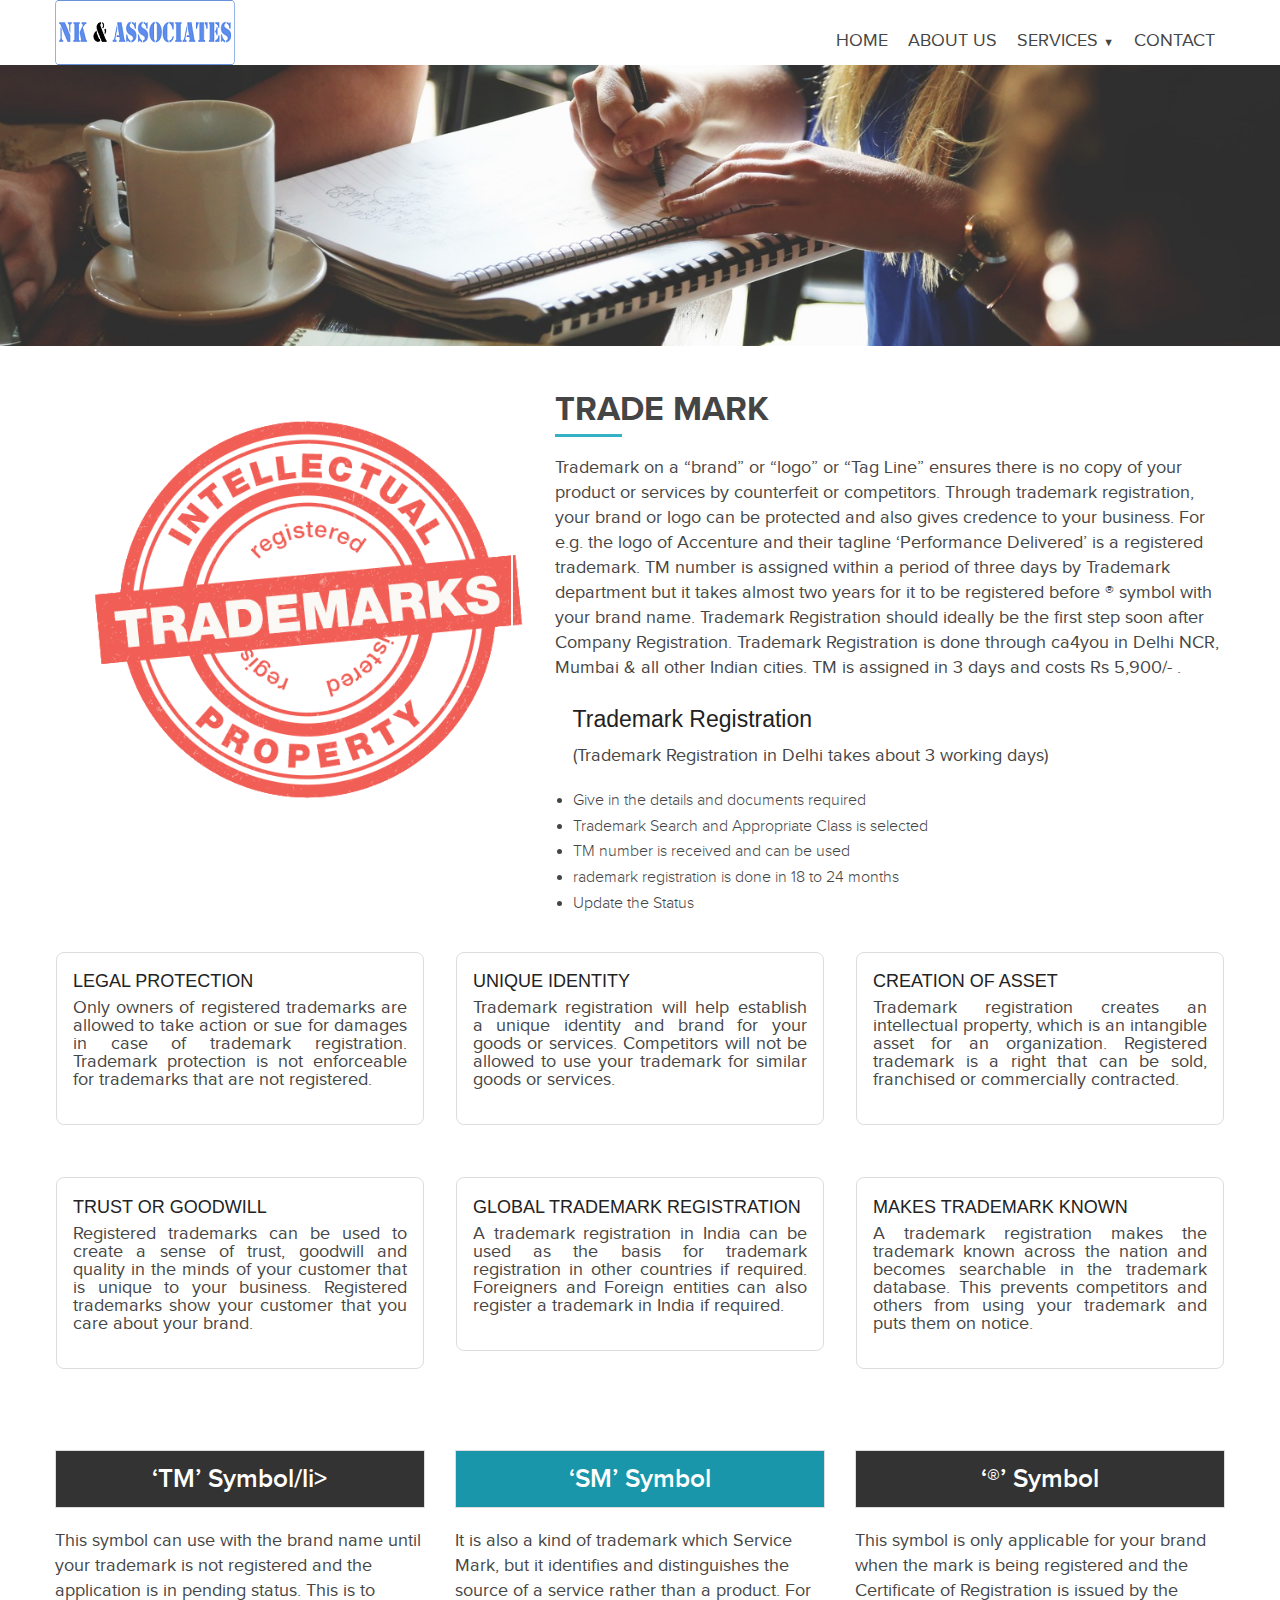
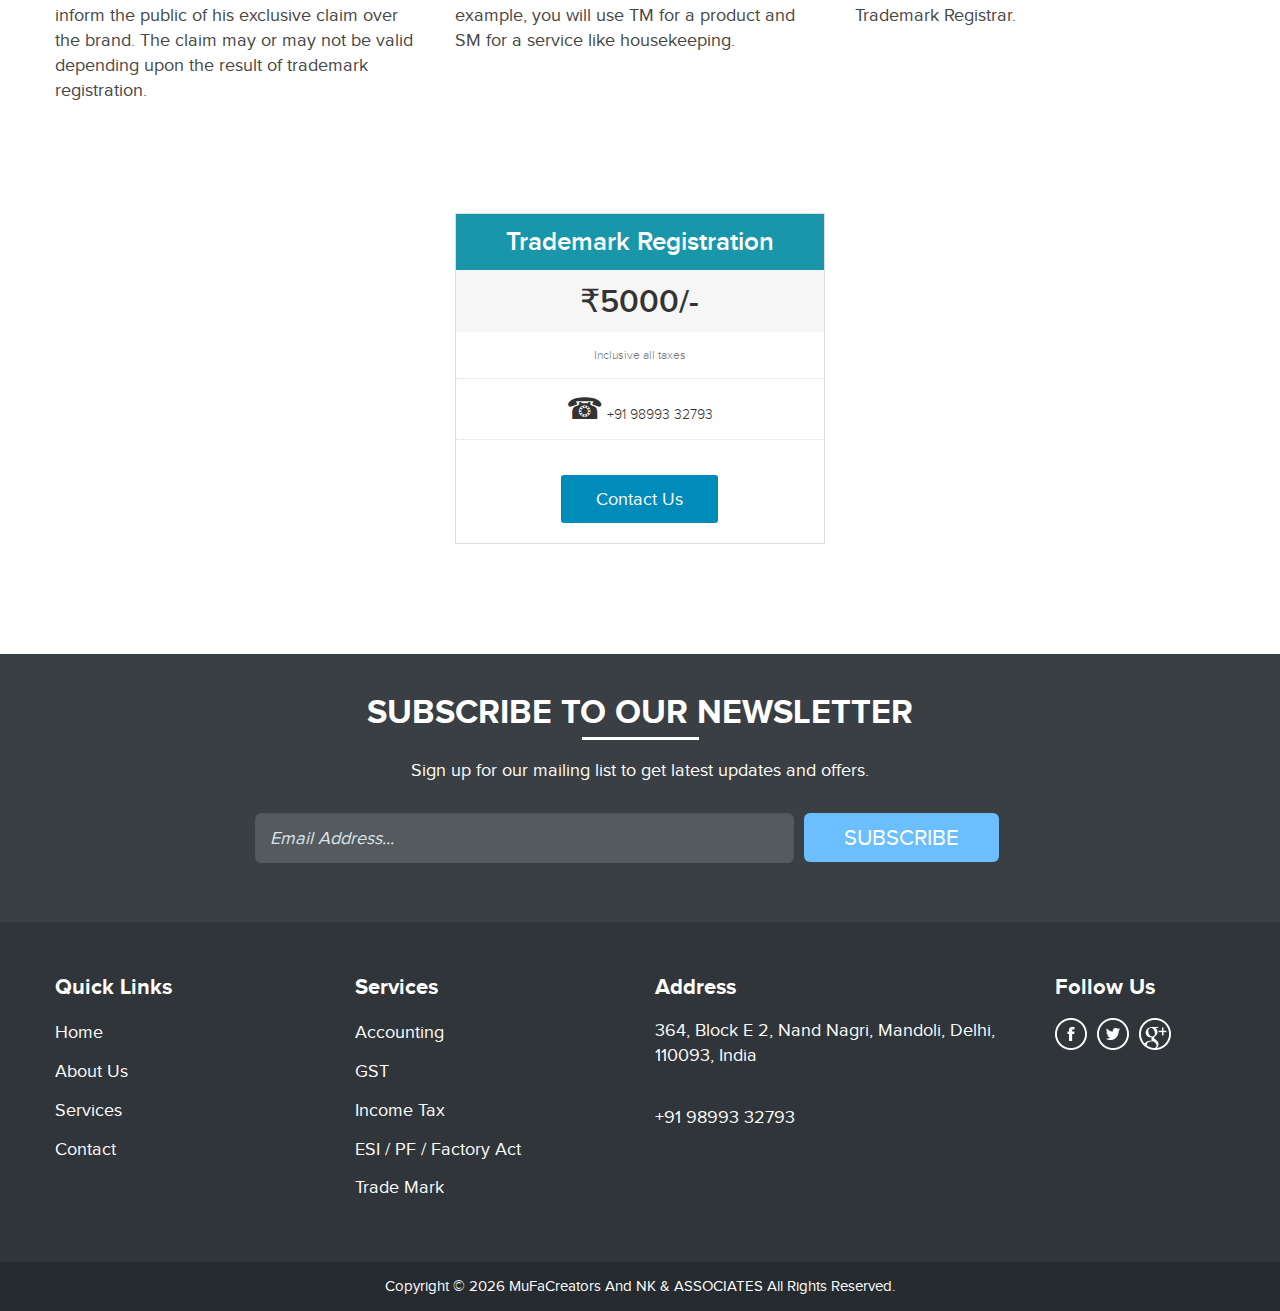
<file: trademark.html>
<!DOCTYPE html>
<html class="no-js" lang="en">
  <head>
    <meta charset="utf-8" />
    <meta name="viewport" content="width=device-width, initial-scale=1.0" />
    <title>NK & ASSOCIATES</title>
    <link rel="apple-touch-icon" sizes="180x180" href="/apple-touch-icon.png" />
    <link rel="icon" type="image/png" sizes="32x32" href="/favicon-32x32.png" />
    <link rel="icon" type="image/png" sizes="16x16" href="/favicon-16x16.png" />
    <link rel="manifest" href="/site.webmanifest" />
    <link rel="stylesheet" href="css/foundation.css" />
    <link rel="stylesheet" type="text/css" href="slick/slick.css" />
    <link rel="stylesheet" href="css/style.css" />
    <link rel="stylesheet" href="css/responsive.css" />
    <link rel="shortcut icon" type="image/x-icon" href="favicon.ico" />
    <script src="js/vendor/modernizr.js"></script>
  </head>

  <body>
    <div class="row">
      <div class="large-4 medium-4 small-12 columns">
        <div id="logo">
          <a href="index.html"
            ><img src="images/nklogo2.png" alt="Conmpany Name"
          /></a>
        </div>
      </div>
      <div class="large-8 medium-8 small-12 columns">
        <nav class="top-bar" data-topbar role="navigation">
          <ul class="title-area">
            <li class="name"></li>
            <!-- Remove the class "menu-icon" to get rid of menu icon. Take out "Menu" to just have icon alone -->
            <li class="toggle-topbar menu-icon">
              <a href="#"><span>Menu</span></a>
            </li>
          </ul>

          <section class="top-bar-section">
            <!-- Right Nav Section -->
            <ul class="right text-center">
              <li><a href="index.html">Home</a></li>
              <li><a href="about-us.html">About Us</a></li>
              <li class="drop-d-o">
                <a href="index.html#services-sec"
                  >Services <small>&#9660;</small></a
                >
                <div class="drop-d">
                  <a href="accounting.htm">Accounting</a>
                  <a href="incometax.html">Income Tax</a>
                  <a href="Gst.html">GST</a>
                  <a href="esipf.html">ESI / PF / Factory Act</a>
                  <a href="trademark.html">Trade Mark</a>
                  <a href="contact.html#web">Web Development</a>
                </div>
              </li>
              <li><a href="contact.html">Contact</a></li>
              <!-- <li><a href="coming-soon.html">Coming</a></li> -->
            </ul>
          </section>
        </nav>
      </div>
    </div>

    <div class="inner-banner" id="bg">
      <img src="images/about-banner.jpg" alt="gst" />
    </div>

    <div class="content-sec inner-sec">
      <div class="row">
        <div class="large-5 medium-5 small-12 columns">
          <div class="timeline-img">
            <img src="images/Trademarks.png" alt="" />
          </div>
        </div>
        <div class="large-7 medium-7 small-12 columns">
          <h2>Trade Mark</h2>
          <p>
            Trademark on a “brand” or “logo” or “Tag Line” ensures there is no
            copy of your product or services by counterfeit or competitors.
            Through trademark registration, your brand or logo can be protected
            and also gives credence to your business. For e.g. the logo of
            Accenture and their tagline ‘Performance Delivered’ is a registered
            trademark. TM number is assigned within a period of three days by
            Trademark department but it takes almost two years for it to be
            registered before ® symbol with your brand name. Trademark
            Registration should ideally be the first step soon after Company
            Registration. Trademark Registration is done through ca4you in Delhi
            NCR, Mumbai & all other Indian cities. TM is assigned in 3 days and
            costs Rs 5,900/- .
          </p>

          <ul>
            <h4>Trademark Registration</h4>
            <p>(Trademark Registration in Delhi takes about 3 working days)</p>
            <li>Give in the details and documents required</li>
            <li>Trademark Search and Appropriate Class is selected</li>
            <li>TM number is received and can be used</li>
            <li>rademark registration is done in 18 to 24 months</li>
            <li>Update the Status</li>
          </ul>
        </div>
      </div>

      <!-- trademark info -->
      <div class="row esi-info" id="esi-info">
        <div class="large-4 medium-4 small-12 columns pd-col">
          <div class="large-24 columns pricing-table">
            <h5>LEGAL PROTECTION</h5>
            <p>
              Only owners of registered trademarks are allowed to take action or
              sue for damages in case of trademark registration. Trademark
              protection is not enforceable for trademarks that are not
              registered.
            </p>
          </div>
        </div>
        <div class="large-4 medium-4 small-12 columns pd-col">
          <div class="large-24 columns pricing-table">
            <h5>UNIQUE IDENTITY</h5>
            <p>
              Trademark registration will help establish a unique identity and
              brand for your goods or services. Competitors will not be allowed
              to use your trademark for similar goods or services.
            </p>
          </div>
        </div>
        <div class="large-4 medium-4 small-12 columns pd-col">
          <div class="large-24 columns pricing-table">
            <h5>CREATION OF ASSET</h5>
            <p>
              Trademark registration creates an intellectual property, which is
              an intangible asset for an organization. Registered trademark is a
              right that can be sold, franchised or commercially contracted.
            </p>
          </div>
        </div>
      </div>

      <!-- trademark info -->
      <div class="row esi-info" id="esi-info">
        <div class="large-4 medium-4 small-12 columns pd-col">
          <div class="large-24 columns pricing-table">
            <h5>TRUST OR GOODWILL</h5>
            <p>
              Registered trademarks can be used to create a sense of trust,
              goodwill and quality in the minds of your customer that is unique
              to your business. Registered trademarks show your customer that
              you care about your brand.
            </p>
          </div>
        </div>
        <div class="large-4 medium-4 small-12 columns pd-col">
          <div class="large-24 columns pricing-table">
            <h5>GLOBAL TRADEMARK REGISTRATION</h5>
            <p>
              A trademark registration in India can be used as the basis for
              trademark registration in other countries if required. Foreigners
              and Foreign entities can also register a trademark in India if
              required.
            </p>
          </div>
        </div>
        <div class="large-4 medium-4 small-12 columns pd-col">
          <div class="large-24 columns pricing-table">
            <h5>MAKES TRADEMARK KNOWN</h5>
            <p>
              A trademark registration makes the trademark known across the
              nation and becomes searchable in the trademark database. This
              prevents competitors and others from using your trademark and puts
              them on notice.
            </p>
          </div>
        </div>
      </div>

      <!--trademark types  -->
      <div class="content-sec inner-sec">
        <div class="row">
          <div class="large-4 medium-4 small-12 columns">
            <ul class="pricing-table">
              <li class="title">‘TM’ Symbol/li></li>
            </ul>

            <p>
              This symbol can use with the brand name until your trademark is
              not registered and the application is in pending status. This is
              to inform the public of his exclusive claim over the brand. The
              claim may or may not be valid depending upon the result of
              trademark registration.
            </p>
          </div>

          <div class="large-4 medium-4 small-12 columns">
            <ul class="pricing-table">
              <li class="title blue">‘SM’ Symbol</li>
            </ul>
            <p>
              It is also a kind of trademark which Service Mark, but it
              identifies and distinguishes the source of a service rather than a
              product. For example, you will use TM for a product and SM for a
              service like housekeeping.
            </p>
          </div>

          <div class="large-4 medium-4 small-12 columns">
            <ul class="pricing-table">
              <li class="title">‘®’ Symbol</li>
            </ul>
            <p>
              This symbol is only applicable for your brand when the mark is
              being registered and the Certificate of Registration is issued by
              the Trademark Registrar.
            </p>
          </div>
        </div>
      </div>
      <!-- /trademark types -->

      <div class="content-sec inner-sec">
        <div class="row">
          <!-- <div class="large-12 columns">
                <h2>Services</h2>
                <p>Lorem ipsum dolor sit amet, consectetur adipiscing elit, sed do eiusmod tempor incididunt ut labore et dolore
                  magna aliqua. Ut enim ad minim veniam, quis nostrud exercitation ullamco laboris nisi ut aliquip ex ea commodo
                  consequat. Duis aute irure dolor in reprehenderit in voluptate velit esse cillum dolore eu fugiat nulla
                  pariatur. Excepteur sint occaecat cupidatat non proident, sunt in culpa qui officia deserunt mollit anim id
                  est laborum.</p>
              </div>
        
              <div class="clearfix"></div> -->

          <div class="large-4 medium-4 small-12 columns">
            <ul>
              <!-- <li class="title">Basic</li> -->
              <!-- <li class="price">$99.99</li>
                  <li class="description">An awesome description</li>
                  <li class="bullet-item">1 Database</li>
                  <li class="bullet-item">5GB Storage</li>
                  <li class="bullet-item">20 Users</li>
                  <li class="cta-button"><a class="button radius" href="#">Buy Now</a></li> -->
            </ul>
          </div>

          <div class="large-4 medium-4 small-12 columns">
            <ul class="pricing-table">
              <li class="title blue">Trademark Registration</li>
              <li class="price">&#8377;5000/-</li>
              <li class="description">Inclusive all taxes</li>
              <li class="bullet-item">
                <span style="font-size:30px;">&#9742;</span> +91 98993 32793
              </li>
              <li class="cta-button">
                <a class="button radius" href="tel:(91) 9958685252"
                  >Contact Us</a
                >
              </li>
            </ul>
          </div>

          <div class="large-4 medium-4 small-12 columns">
            <!-- <ul class="pricing-table">
                  <li class="title">Business</li>
                  <li class="price">$299.99</li>
                  <li class="description">An awesome description</li>
                  <li class="bullet-item">1 Database</li>
                  <li class="bullet-item">5GB Storage</li>
                  <li class="bullet-item">20 Users</li>
                  <li class="cta-button"><a class="button radius" href="#">Buy Now</a></li>
                </ul> -->
          </div>
        </div>
      </div>
    </div>

    <div class="newsletter">
      <div class="row">
        <div class="large-12 columns">
          <h2 class="white">Subscribe to our newsletter</h2>
          <p>Sign up for our mailing list to get latest updates and offers.</p>
        </div>
        <div class="large-2 medium-2 columns hide-for-small">&nbsp;</div>
        <div class="large-8 medium-8 small-12 columns">
          <form action="">
            <input placeholder="Email Address..." class="radius" type="text" />
            <input
              name=""
              class="button radius"
              value="Subscribe"
              type="submit"
            />
          </form>
        </div>
        <div class="large-2 medium-2 columns hide-for-small">&nbsp;</div>
      </div>
    </div>

    <div class="footer-sec">
      <div class="row">
        <div class="large-3 medium-3 small-12 columns">
          <div class="foot-1">
            <h4>Quick Links</h4>
            <ul>
              <li><a href="index.html" title="Home">Home</a></li>
              <li><a href="about-us.html" title="About Us">About Us</a></li>
              <!-- <li><a href="faq.html" title="FAQs">FAQs</a></li> -->
              <li>
                <a href="index.html#services-sec" title="Services">Services</a>
              </li>
              <li><a href="contact.html" title="Contact">Contact</a></li>
            </ul>
          </div>
        </div>

        <div class="large-3 medium-3 small-12 columns">
          <div class="foot-1">
            <h4>Services</h4>
            <ul>
              <li><a href="accounting.htm" title="Services">Accounting</a></li>
              <li><a href="Gst.html" title="Services">GST</a></li>
              <li><a href="incometax.html" title="Services">Income Tax</a></li>
              <li>
                <a href="esipf.html" title="Services">ESI / PF / Factory Act</a>
              </li>
              <li><a href="trademark.html" title="Services">Trade Mark </a></li>
            </ul>
          </div>
        </div>

        <div class="large-4 medium-3 small-12 columns">
          <div class="foot-1">
            <h4>Address</h4>
            <p>364, Block E 2, Nand Nagri, Mandoli, Delhi, 110093, India</p>
            <ul>
              <li>
                <a href="tel:+91 98993 32793" target="_blank"
                  >+91 98993 32793</a
                >
              </li>
            </ul>
          </div>
        </div>

        <div class="large-2 medium-3 small-12 columns">
          <div class="foot-1">
            <h4>Follow Us</h4>
            <div class="social">
              <div class="facebook"><a href="#" class="facebook"></a></div>
              <div class="twitter"><a href="#" class="twitter"></a></div>
              <div class="gplus"><a href="#" class="gplus"></a></div>
            </div>
          </div>
        </div>
      </div>
    </div>

    <div class="copy">
      <div class="row">
        <div class="large-12 columns">
          Copyright &copy;
          <script>
            var d = new Date();
            var n = d.getFullYear();
            document.write(n);
          </script>
          MuFaCreators And NK & ASSOCIATES All Rights Reserved.
          <!-- Free <a
          href="http://www.pfind.com/goodies/sleekbiz/">SleekBiz</a> Template by <a
          href="http://www.pfind.com/goodies/">pFind Goodies</a> -->
        </div>
      </div>
    </div>

    <script src="js/vendor/jquery.js"></script>
    <script src="js/foundation.min.js"></script>
    <script>
      $(document).foundation();
    </script>
    <script type="text/javascript" src="js/all.js"></script>
  </body>
</html>
</file>
<file: css/style.css>
@font-face {
  font-family: 'ProximaNovaLight';
  src: url('../fonts/proximanova-light-webfont.eot');
  src: url('../fonts/proximanova-light-webfont.eot?#iefix')
      format('embedded-opentype'),
    url('../fonts/proximanova-light-webfont.woff') format('woff'),
    url('../fonts/proximanova-light-webfont.ttf') format('truetype'),
    url('../fonts/proximanova-light-webfont.svg#ProximaNovaLight') format('svg');
  font-weight: normal;
  font-style: normal;
}
@font-face {
  font-family: 'ProximaNovaRegular';
  src: url('../fonts/proximanova-regular-webfont.eot');
  src: url('../fonts/proximanova-regular-webfont.eot?#iefix')
      format('embedded-opentype'),
    url('../fonts/proximanova-regular-webfont.woff') format('woff'),
    url('../fonts/proximanova-regular-webfont.ttf') format('truetype'),
    url('../fonts/proximanova-regular-webfont.svg#ProximaNovaRegular')
      format('svg');
  font-weight: normal;
  font-style: normal;
}

@font-face {
  font-family: 'ProximaNovaSemibold';
  src: url('../fonts/proximanova-semibold-webfont.eot');
  src: url('../fonts/proximanova-semibold-webfont.eot?#iefix')
      format('embedded-opentype'),
    url('../fonts/proximanova-semibold-webfont.woff') format('woff'),
    url('../fonts/proximanova-semibold-webfont.ttf') format('truetype'),
    url('../fonts/proximanova-semibold-webfont.svg#ProximaNovaSemibold')
      format('svg');
  font-weight: normal;
  font-style: normal;
}

@font-face {
  font-family: 'ProximaNovaBold';
  src: url('../fonts/proximanova-bold-webfont.eot');
  src: url('../fonts/proximanova-bold-webfont.eot?#iefix')
      format('embedded-opentype'),
    url('../fonts/proximanova-bold-webfont.woff') format('woff'),
    url('../fonts/proximanova-bold-webfont.ttf') format('truetype'),
    url('../fonts/proximanova-bold-webfont.svg#ProximaNovaBold') format('svg');
  font-weight: normal;
  font-style: normal;
}
body {
  margin: 0px;
}
p {
  margin: 0px;
  font-family: 'ProximaNovaRegular';
  font-size: 18px;
  line-height: 25px;
  color: #454545;
  padding-bottom: 20px;
}
h1 {
  margin: 0px;
  font-family: 'ProximaNovaBold', Arial, Helvetica, sans-serif;
  color: #fff;
  font-weight: normal;
  line-height: 60px;
  font-size: 48px;
  text-transform: uppercase;
}
h2 {
  margin: 0px;
  font-family: 'ProximaNovaBold', Arial, Helvetica, sans-serif;
  color: #454545;
  font-weight: normal;
  text-align: center;
  font-size: 34px;
  line-height: 34px;
  text-transform: uppercase;
  padding-bottom: 30px;
  position: relative;
}
h3 {
  margin: 0px;
  font-family: 'ProximaNovaBold', Arial, Helvetica, sans-serif;
  color: #1b2936;
  font-weight: normal;
  font-size: 30px;
  text-transform: uppercase;
}
#logo {
  width: auto;
  text-align: left;
}

.top-bar {
  background: none;
  margin-top: 20px;
}
.top-bar-section ul li {
  background: none;
  padding: 0px 10px 5px;
  line-height: 0px;
}
.top-bar-section ul li:hover:not(.has-form) > a {
  background: none;
  color: #454545;
}
.top-bar-section ul li > a {
  color: #454545;
  font-size: 18px;
  text-transform: uppercase;
  font-family: 'ProximaNovaRegular';
}
.top-bar-section li:not(.has-form) a:not(.button) {
  background: none;
  padding: 20px 0px 15px;
  line-height: 0px;
}
.top-bar-section li.active:not(.has-form) a:not(.button):hover {
  background: none;
  border-bottom: 4px solid #34b1c4;
  color: #454545;
}
.top-bar-section li:not(.has-form) a:not(.button):hover {
  background: none;
  border-bottom: 4px solid #34b1c4;
  color: #454545;
}
.top-bar-section li.active:not(.has-form) a:not(.button) {
  background: none;
  border-bottom: 4px solid #34b1c4;
  color: #454545;
  padding: 20px 0px 15px;
  line-height: 0px;
}

.banner-txt {
  position: absolute;
  bottom: 150px;
  left: 15px;
  width: auto;
  padding: 20px;
  text-align: left;
  z-index: 1;
  background: rgba(0, 0, 0, 0.6);
}
.banner-txt .button {
  font-family: 'ProximaNovaRegular';
  font-size: 28px;
  color: #fff;
  text-transform: uppercase;
  margin: 15px 0px 0px 0px;
  padding: 10px 40px;
}

.content-sec {
  margin: 0px;
  padding: 45px 0px;
}
.grey {
  background: #454545;
}
.content-sec .button {
  font-family: 'ProximaNovaRegular';
  font-size: 18px;
  color: #fff;
  text-transform: none;
  margin: 15px 0px 0px 0px;
  padding: 15px 35px;
}
.content-sec h2:after {
  content: '';
  position: absolute;
  width: 10%;
  height: 3px;
  background: #34b1c4;
  left: 0px;
  right: 0px;
  bottom: 18px;
  margin: 0 auto;
  text-align: center;
}

.services-sec {
  width: 100%;
  background: #eef0f1;
  margin: 0px;
  padding: 50px 0px;
}
.services-sec h2 {
  color: #454545;
  margin-bottom: 25px;
}
.services-sec h2:after {
  content: '';
  position: absolute;
  width: 10%;
  height: 3px;
  background: #454545;
  left: 0px;
  right: 0px;
  bottom: 18px;
  margin: 0 auto;
  text-align: center;
}
.no-pad {
}
.img-box {
}
.img-box img {
  border-top-left-radius: 5px;
  border-top-right-radius: 5px;
}
.txt-box {
  text-align: center;
  background: #fff;
  padding: 20px;
  border-bottom-left-radius: 5px;
  border-bottom-right-radius: 5px;
}
.txt-box h3 {
  font-size: 24px;
  color: #454545;
  margin: 0px;
  font-family: 'ProximaNovaSemibold', Arial, Helvetica, sans-serif;
  padding: 10px 0px 10px 0px;
  text-transform: none;
}
.txt-box p {
  margin: 0px;
  font-family: 'ProximaNovaRegular';
  font-size: 18px;
  color: #454545;
  line-height: 22px;
  padding-bottom: 20px;
}
.txt-box .button {
  background: #454545;
  color: #fff;
  font-family: 'ProximaNovaRegular';
  font-size: 20px;
  border-radius: 5px;
  padding: 10px 20px;
}
.txt-box .button:hover {
  background: #6bbfff;
}

.newsletter {
  width: 100%;
  background: #393f43;
  margin: 0px;
  padding: 40px 0px;
}
.newsletter h2 {
  position: relative;
  text-align: center;
}
.newsletter h2:after {
  content: '';
  position: absolute;
  width: 10%;
  height: 3px;
  background: #fff;
  left: 0px;
  right: 0px;
  bottom: 18px;
  margin: 0 auto;
  text-align: center;
}
.newsletter p {
  margin: 0px;
  color: #fff;
  font-family: 'ProximaNovaRegular';
  padding: 0px 0px 20px;
  text-align: center;
}
.white {
  color: #fff;
}
.newsletter form {
  margin: 0px;
  padding: 0px;
  margin-top: 10px;
}
.newsletter form input[type='text'] {
  float: left;
  background: #545a5e;
  font-size: 18px;
  color: #a9b1b6;
  font-style: italic;
  font-family: 'ProximaNovaRegular';
  border: 0px;
  width: 70%;
  padding: 15px;
  height: auto;
  border-radius: 6px;
}
.newsletter form input[type='submit'] {
  float: left;
  margin-left: 10px;
  padding: 12px 40px;
  background: #6bbfff;
  color: #fff;
  text-align: center;
  font-family: 'ProximaNovaRegular';
  font-size: 22px;
  text-transform: uppercase;
  height: auto;
  border-radius: 6px;
}
.newsletter form input[type='submit']:hover {
  background: #56b0f5;
}

.footer-sec {
  width: 100%;
  background: #2f3539;
  padding: 50px 0px;
  margin: 0px;
}
.foot-1 {
}
.foot-1 h4 {
  margin: 0px;
  font-family: 'ProximaNovaBold', Arial, Helvetica, sans-serif;
  font-size: 22px;
  color: #fff;
  padding-bottom: 15px;
}
.foot-1 ul {
  margin: 0px;
  padding: 0px;
}
.foot-1 ul li {
  list-style: none;
  margin: 0px;
  padding-bottom: 10px;
}
.foot-1 ul li a {
  color: #fff;
  font-size: 18px;
  font-family: 'ProximaNovaRegular';
  text-decoration: none;
}
.foot-1 ul li a:hover {
  color: #6bbfff;
}
.foot-1 p {
  margin: 0px;
  font-family: 'ProximaNovaRegular';
  font-size: 18px;
  color: #fff;
  line-height: 25px;
  padding-bottom: 35px;
}

.social {
  width: 130px;
  float: left;
}
.social a {
  width: 32px;
  height: 32px;
  background: url(../images/social.png) no-repeat;
  float: left;
  margin-right: 10px;
  transition: all 0.5s ease;
}

.facebook a {
  width: 32px;
  height: 32px;
  display: block;
  background-position: 0px 0px;
}
.facebook a:hover {
  width: 32px;
  height: 32px;
  display: block;
  background-position: 0px -32px;
}

.twitter a {
  width: 32px;
  height: 32px;
  display: block;
  background-position: -40px 0px;
}
.twitter a:hover {
  width: 32px;
  height: 32px;
  display: block;
  background-position: -40px -32px;
}

.gplus a {
  width: 32px;
  height: 32px;
  display: block;
  background-position: -80px 0px;
}
.gplus a:hover {
  width: 32px;
  height: 32px;
  display: block;
  background-position: -80px -32px;
}

.copy {
  width: 100%;
  background: #262b2f;
  padding: 13px 0px;
  margin: 0px;
  text-align: center;
  color: #fff;
  font-size: 15px;
  font-family: 'ProximaNovaRegular';
}

.inner-sec {
}
.inner-sec h2 {
  text-align: left;
}
.inner-sec h2::after {
  left: 0px;
  margin: 0px;
}
.inner-banner {
  width: 100%;
  margin: 0px;
}
.inner-banner img {
  width: 100%;
}
.timeline-img {
  margin-top: 5px;
}
.timeline-img img {
  max-width: 100%;
  outline: 2px solid hsl(0, 0%, 100%);
  outline-offset: -14px;
}
.faq {
  margin-bottom: 20px;
  margin-top: 10px;
}
.faq h3 {
  font-size: 24px;
  margin: 0px;
  color: #000;
  text-transform: none;
  font-family: 'ProximaNovaSemibold', Arial, Helvetica, sans-serif;
  padding-bottom: 10px;
}
.pricing-table .cta-button {
  margin-bottom: 20px;
}
.pricing-table .title {
  font-family: 'ProximaNovaSemibold', Arial, Helvetica, sans-serif;
  font-size: 26px;
  color: #fff;
}
.blue {
  background: #1996a9 !important;
}
.pricing-table .price {
  font-family: 'ProximaNovaSemibold', Arial, Helvetica, sans-serif;
}

.frm {
  margin: 0px;
}
.frm input[type='text'] {
  height: 48px;
  box-shadow: none;
  font-size: 16px;
  font-family: 'ProximaNovaRegular';
}
.frm textarea {
  height: 100px;
  box-shadow: none;
  font-size: 16px;
  font-family: 'ProximaNovaRegular';
}

.frm::-webkit-input-placeholder {
  color: #000000;
}

.frm:-moz-placeholder {
  /* Firefox 18- */
  color: #000000;
}

.frm::-moz-placeholder {
  /* Firefox 19+ */
  color: #000000;
}

.frm:-ms-input-placeholder {
  color: #000000;
}

.wrapper {
  background: url(../images/coming-bg.jpg) no-repeat;
  background-size: cover;
  height: 100%;
}
.mid-wrap {
  margin-top: 100px;
  background: rgba(255, 255, 255, 0.7);
  padding: 50px;
  text-align: center;
}
.mid-wrap h1 {
  color: #454545;
  font-size: 50px;
  line-height: 50px;
  font-family: 'ProximaNovaBold', Arial, Helvetica, sans-serif;
  margin: 0px;
  padding: 30px 0px;
  text-align: center;
}

#countdown p {
  display: inline-block;
  padding: 20px;
  background: #21a2b5;
  margin: 0 0 20px;
  font-size: 28px;
  color: #fff;
}
.banner-p {
  color: white;
}
/* #bg{
  background-image: url('images/about-banner.jpg') no-repeat center center cover;
} */
.esi-info div {
  padding: 1rem;
  border-radius: 0.5em;
}
.esi-info div p {
  text-align: justify;
}
.text-black {
  color: balck !important;
}
/* custom css */
.drop-d {
  position: relative;
  display: none;
  background-color: rgba(0, 0, 0, 0.445);
  border-radius: 8px !important;
  transition: all ease-in-out 100ms;
  animation-name: appear;
  animation-duration: 600ms;
  z-index: 3;
}
@keyframes appear {
  0% {
    opacity: 0;
  }
  100% {
    opacity: 1;
  }
}
.drop-d a {
  display: block;
  padding: 24px !important;
  border-radius: 8px !important;
  color: #fff;
}
.drop-d a:hover {
  color: #fff !important;
}
.drop-d-o:hover .drop-d {
  position: absolute;
  display: block;
}
</file>
<file: css/responsive.css>
@media only screen and (min-width: 768px) and (max-width: 1024px) {
  .top-bar-section ul li {
    padding: 0px 13px 5px !important;
  }
  .banner-txt {
    top: 80px;
  }
  h1 {
    line-height: 40px;
    font-size: 38px;
  }
  .banner-txt .button {
    font-size: 20px;
  }
  .newsletter form input[type='text'] {
    width: 56%;
  }
}
@media only screen and (max-width: 768px) {
  .top-bar {
    position: absolute;
    right: 0px;
    z-index: 100;
    width: 100%;
  }
  .top-bar-section ul li {
    background: #fff;
    padding: 0px 10px 5px;
  }
  .drop-d-o:hover .drop-d {
    position: relative;
  }
}

@media only screen and (min-width: 641px) and (max-width: 767px) {
  .banner-txt {
    position: relative;
    bottom: 0px;
    left: 0px;
    background: #333;
    text-align: center;
  }
  .no-pad {
    padding: 0px !important;
  }
  h1 {
    line-height: 38px;
    font-size: 35px;
  }
  .banner-txt .button {
    font-size: 20px;
  }
  .newsletter form input[type='text'] {
    width: 58%;
  }
  .newsletter form input[type='submit'] {
    padding: 12px 18px;
  }
}

@media only screen and (min-width: 320px) and (max-width: 640px) {
  .newsletter form input[type='text'] {
    width: 100%;
    margin: 0 auto;
    float: none;
  }
  .newsletter form input[type='submit'] {
    float: none;
    margin: 0 auto;
    width: 100%;
    margin-top: 15px;
  }
  .footer-sec {
    text-align: center;
  }
  .social {
    float: none;
    margin: 0 auto;
  }
  .banner-txt {
    position: relative;
    bottom: 0px;
    left: 0px;
    background: #333;
    text-align: center;
  }
  .no-pad {
    padding: 0px !important;
  }
  h1 {
    line-height: 38px;
    font-size: 35px;
  }
  .banner-txt .button {
    font-size: 20px;
  }
  .top-bar {
    top: -85px;
  }
  .top-bar-section ul {
    margin-top: 20px;
  }
  .top-bar.expanded .title-area {
    background: none;
  }
  .top-bar.expanded .toggle-topbar a {
    color: #34b1c4;
  }
  .top-bar.expanded .toggle-topbar a span::after {
    box-shadow: 0 0 0 1px #34b1c4, 0 7px 0 1px #34b1c4, 0 14px 0 1px #34b1c4;
  }
  .timeline-img {
    text-align: center;
    margin-bottom: 20px;
  }
  .wrapper {
    height: auto;
  }
}

@media only screen and (max-width: 480px) {
  #logo {
    width: 50%;
    float: left;
  }
  h1 {
    line-height: 28px;
    font-size: 25px;
  }
  h2 {
    font-size: 24px;
    line-height: 24px;
  }
}
</file>
